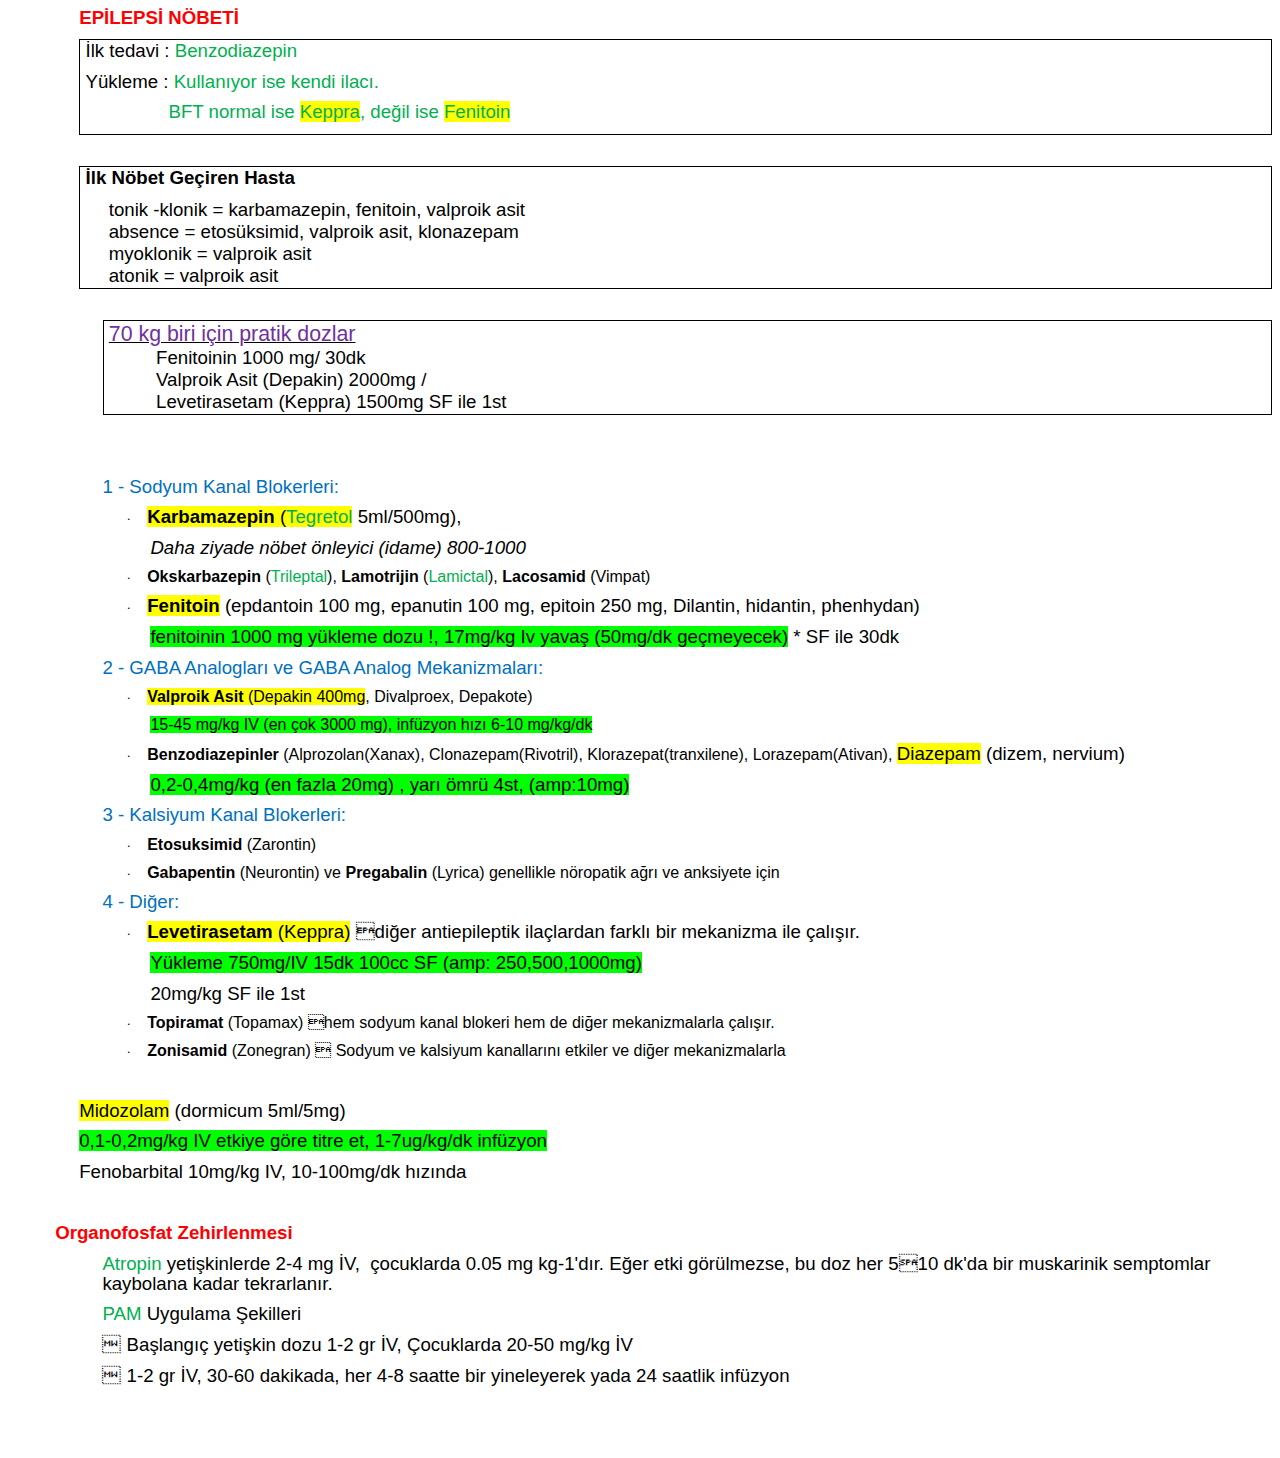
<file: algorithms/approach.htm>
<html>

<head>
<meta charset="utf-8">
<meta name=Generator content="Microsoft Word 15 (filtered)">
<style>
<!--
 /* Font Definitions */
 @font-face
	{font-family:Wingdings;
	panose-1:5 0 0 0 0 0 0 0 0 0;}
@font-face
	{font-family:"Cambria Math";
	panose-1:2 4 5 3 5 4 6 3 2 4;}
@font-face
	{font-family:Calibri;
	panose-1:2 15 5 2 2 2 4 3 2 4;}
 /* Style Definitions */
 p.MsoNormal, li.MsoNormal, div.MsoNormal
	{margin-top:0cm;
	margin-right:0cm;
	margin-bottom:8.0pt;
	margin-left:0cm;
	line-height:107%;
	font-size:11.0pt;
	font-family:"Calibri",sans-serif;}
.MsoChpDefault
	{font-family:"Calibri",sans-serif;}
.MsoPapDefault
	{margin-bottom:8.0pt;
	line-height:107%;}
@page WordSection1
	{size:595.3pt 841.9pt;
	margin:72.0pt 72.0pt 72.0pt 0cm;}
div.WordSection1
	{page:WordSection1;}
 /* List Definitions */
 ol
	{margin-bottom:0cm;}
ul
	{margin-bottom:0cm;}
-->
</style>

</head>

<body lang=TR style='word-wrap:break-word'>

<div class=WordSection1>

<p class=MsoNormal style='margin-left:53.4pt'><b><span style='font-size:14.0pt;
line-height:107%;font-family:"Arial",sans-serif;color:red'>EP&#304;LEPS&#304;
NÖBET&#304;</span></b></p>

<div style='border:solid windowtext 1.0pt;padding:1.0pt 4.0pt 1.0pt 4.0pt;
margin-left:53.4pt;margin-right:0cm'>

<p class=MsoNormal style='border:none;padding:0cm'><span style='font-size:14.0pt;
line-height:107%;font-family:"Arial",sans-serif'>&#304;lk tedavi : <span
style='color:#00B050'>Benzodiazepin</span></span></p>

<p class=MsoNormal style='border:none;padding:0cm'><span style='font-size:14.0pt;
line-height:107%;font-family:"Arial",sans-serif'>Yükleme :<span
style='color:#00B050'> Kullan&#305;yor ise kendi ilac&#305;.</span></span></p>

<p class=MsoNormal style='border:none;padding:0cm'><span style='font-size:14.0pt;
line-height:107%;font-family:"Arial",sans-serif'>                <span
style='color:#00B050'>BFT normal ise <span style='background:yellow'>Keppra</span>,
de&#287;il ise <span style='background:yellow'>Fenitoin</span></span></span></p>

</div>

<p class=MsoNormal><span style='font-size:14.0pt;line-height:107%;font-family:
"Arial",sans-serif'>&nbsp;</span></p>

<div style='border:solid windowtext 1.0pt;padding:1.0pt 4.0pt 1.0pt 4.0pt;
margin-left:53.4pt;margin-right:0cm'>

<p class=MsoNormal style='border:none;padding:0cm'><b><span style='font-size:
14.0pt;line-height:107%;font-family:"Arial",sans-serif'>&#304;lk Nöbet Geçiren
Hasta</span></b></p>

<p class=MsoNormal style='margin-bottom:0cm;text-indent:17.4pt;line-height:
normal;border:none;padding:0cm'><span style='font-size:14.0pt;font-family:"Arial",sans-serif'>tonik
-klonik = karbamazepin, fenitoin, valproik asit</span></p>

<p class=MsoNormal style='margin-bottom:0cm;text-indent:17.4pt;line-height:
normal;border:none;padding:0cm'><span style='font-size:14.0pt;font-family:"Arial",sans-serif'>absence
= etosüksimid, valproik asit, klonazepam</span></p>

<p class=MsoNormal style='margin-bottom:0cm;text-indent:17.4pt;line-height:
normal;border:none;padding:0cm'><span style='font-size:14.0pt;font-family:"Arial",sans-serif'>myoklonik
= valproik asit</span></p>

<p class=MsoNormal style='margin-bottom:0cm;text-indent:17.4pt;line-height:
normal;border:none;padding:0cm'><span style='font-size:14.0pt;font-family:"Arial",sans-serif'>atonik
= valproik asit</span></p>

</div>

<p class=MsoNormal style='margin-left:70.8pt'><span style='font-size:14.0pt;
line-height:107%;font-family:"Arial",sans-serif;color:#0070C0'>&nbsp;</span></p>

<div style='border:solid windowtext 1.0pt;padding:1.0pt 4.0pt 1.0pt 4.0pt;
margin-left:70.9pt;margin-right:0cm'>

<p class=MsoNormal style='margin-bottom:0cm;line-height:normal;border:none;
padding:0cm'><u><span style='font-size:16.0pt;font-family:"Arial",sans-serif;
color:#7030A0'>70 kg biri için pratik dozlar</span></u></p>

<p class=MsoNormal style='margin-bottom:0cm;text-indent:35.4pt;line-height:
normal;border:none;padding:0cm'><span style='font-size:14.0pt;font-family:"Arial",sans-serif'>Fenitoinin
1000 mg/ 30dk</span></p>

<p class=MsoNormal style='margin-bottom:0cm;text-indent:35.4pt;line-height:
normal;border:none;padding:0cm'><span style='font-size:14.0pt;font-family:"Arial",sans-serif'>Valproik
Asit (Depakin) 2000mg /</span></p>

<p class=MsoNormal style='margin-bottom:0cm;text-indent:35.4pt;line-height:
normal;border:none;padding:0cm'><span style='font-size:14.0pt;font-family:"Arial",sans-serif'>Levetirasetam
(Keppra) 1500mg SF ile 1st</span></p>

</div>

<p class=MsoNormal style='margin-left:70.8pt'><span style='font-size:14.0pt;
line-height:107%;font-family:"Arial",sans-serif'>&nbsp;</span></p>

<p class=MsoNormal style='margin-left:70.8pt'><span style='font-size:14.0pt;
line-height:107%;font-family:"Arial",sans-serif;color:#0070C0'>&nbsp;</span></p>

<p class=MsoNormal style='margin-left:70.8pt'><span style='font-size:14.0pt;
line-height:107%;font-family:"Arial",sans-serif;color:#0070C0'>1 - Sodyum Kanal
Blokerleri:</span></p>

<p class=MsoNormal style='margin-left:106.8pt;text-indent:-18.0pt'><span
style='font-size:10.0pt;line-height:107%;font-family:Symbol'>·<span
style='font:7.0pt "Times New Roman"'>&nbsp;&nbsp;&nbsp;&nbsp;&nbsp;&nbsp; </span></span><b><span
style='font-size:14.0pt;line-height:107%;font-family:"Arial",sans-serif;
background:yellow'>Karbamazepin</span></b><span style='font-size:14.0pt;
line-height:107%;font-family:"Arial",sans-serif;background:yellow'> (<span
style='color:#00B050'>Tegretol</span></span><span style='font-size:14.0pt;
line-height:107%;font-family:"Arial",sans-serif'> 5ml/500mg),</span></p>

<p class=MsoNormal style='margin-left:106.8pt'><i><span style='font-size:14.0pt;
line-height:107%;font-family:"Arial",sans-serif'>Daha ziyade nöbet önleyici
(idame) 800-1000</span></i></p>

<p class=MsoNormal style='margin-left:106.8pt;text-indent:-18.0pt'><span
style='font-size:10.0pt;line-height:107%;font-family:Symbol'>·<span
style='font:7.0pt "Times New Roman"'>&nbsp;&nbsp;&nbsp;&nbsp;&nbsp;&nbsp; </span></span><b><span
style='font-size:12.0pt;line-height:107%;font-family:"Arial",sans-serif'>Okskarbazepin</span></b><span
style='font-size:12.0pt;line-height:107%;font-family:"Arial",sans-serif'> (<span
style='color:#00B050'>Trileptal</span>), <b>Lamotrijin</b> (<span
style='color:#00B050'>Lamictal</span>), <b>Lacosamid</b> (Vimpat)</span></p>

<p class=MsoNormal style='margin-left:106.8pt;text-indent:-18.0pt'><span
style='font-size:10.0pt;line-height:107%;font-family:Symbol'>·<span
style='font:7.0pt "Times New Roman"'>&nbsp;&nbsp;&nbsp;&nbsp;&nbsp;&nbsp; </span></span><b><span
style='font-size:14.0pt;line-height:107%;font-family:"Arial",sans-serif;
background:yellow'>Fenitoin</span></b><span style='font-size:14.0pt;line-height:
107%;font-family:"Arial",sans-serif'> (epdantoin 100 mg, epanutin 100 mg,
epitoin 250 mg, Dilantin, hidantin, phenhydan)</span></p>

<p class=MsoNormal style='margin-left:106.8pt'><span style='font-size:14.0pt;
line-height:107%;font-family:"Arial",sans-serif;background:lime'>fenitoinin
1000 mg yükleme dozu !, 17mg/kg Iv yava&#351; (50mg/dk geçmeyecek)</span><span
style='font-size:14.0pt;line-height:107%;font-family:"Arial",sans-serif'> * SF
ile 30dk</span></p>

<p class=MsoNormal style='margin-left:70.8pt'><span style='font-size:14.0pt;
line-height:107%;font-family:"Arial",sans-serif;color:#0070C0'>2 - GABA
Analoglar&#305; ve GABA Analog Mekanizmalar&#305;:</span></p>

<p class=MsoNormal style='margin-left:106.8pt;text-indent:-18.0pt'><span
style='font-size:10.0pt;line-height:107%;font-family:Symbol'>·<span
style='font:7.0pt "Times New Roman"'>&nbsp;&nbsp;&nbsp;&nbsp;&nbsp;&nbsp; </span></span><b><span
style='font-size:12.0pt;line-height:107%;font-family:"Arial",sans-serif;
background:yellow'>Valproik Asit</span></b><span style='font-size:12.0pt;
line-height:107%;font-family:"Arial",sans-serif;background:yellow'> (Depakin
400mg</span><span style='font-size:12.0pt;line-height:107%;font-family:"Arial",sans-serif'>,
Divalproex, Depakote)</span></p>

<p class=MsoNormal style='margin-left:106.8pt'><span style='font-size:12.0pt;
line-height:107%;font-family:"Arial",sans-serif;background:lime'>15-45 mg/kg IV
(en çok 3000 mg), infüzyon h&#305;z&#305; 6-10 mg/kg/dk</span></p>

<p class=MsoNormal style='margin-left:106.8pt;text-indent:-18.0pt'><span
style='font-size:10.0pt;line-height:107%;font-family:Symbol'>·<span
style='font:7.0pt "Times New Roman"'>&nbsp;&nbsp;&nbsp;&nbsp;&nbsp;&nbsp; </span></span><b><span
style='font-size:12.0pt;line-height:107%;font-family:"Arial",sans-serif'>Benzodiazepinler</span></b><span
style='font-size:12.0pt;line-height:107%;font-family:"Arial",sans-serif'> (Alprozolan(Xanax),
Clonazepam(Rivotril), Klorazepat(tranxilene), Lorazepam(Ativan), </span><span
style='font-size:14.0pt;line-height:107%;font-family:"Arial",sans-serif;
background:yellow'>Diazepam</span><span style='font-size:14.0pt;line-height:
107%;font-family:"Arial",sans-serif'> (dizem, nervium) </span></p>

<p class=MsoNormal style='margin-left:106.8pt'><span style='font-size:14.0pt;
line-height:107%;font-family:"Arial",sans-serif;background:lime'>0,2-0,4mg/kg
(en fazla 20mg) , yar&#305; ömrü 4st, (amp:10mg)</span></p>

<p class=MsoNormal style='margin-left:70.8pt'><span style='font-size:14.0pt;
line-height:107%;font-family:"Arial",sans-serif;color:#0070C0'>3 - Kalsiyum
Kanal Blokerleri:</span></p>

<p class=MsoNormal style='margin-left:106.8pt;text-indent:-18.0pt'><span
style='font-size:10.0pt;line-height:107%;font-family:Symbol'>·<span
style='font:7.0pt "Times New Roman"'>&nbsp;&nbsp;&nbsp;&nbsp;&nbsp;&nbsp; </span></span><b><span
style='font-size:12.0pt;line-height:107%;font-family:"Arial",sans-serif'>Etosuksimid</span></b><span
style='font-size:12.0pt;line-height:107%;font-family:"Arial",sans-serif'>
(Zarontin)</span></p>

<p class=MsoNormal style='margin-left:106.8pt;text-indent:-18.0pt'><span
style='font-size:10.0pt;line-height:107%;font-family:Symbol'>·<span
style='font:7.0pt "Times New Roman"'>&nbsp;&nbsp;&nbsp;&nbsp;&nbsp;&nbsp; </span></span><b><span
style='font-size:12.0pt;line-height:107%;font-family:"Arial",sans-serif'>Gabapentin</span></b><span
style='font-size:12.0pt;line-height:107%;font-family:"Arial",sans-serif'>
(Neurontin) ve <b>Pregabalin</b> (Lyrica) genellikle nöropatik a&#287;r&#305;
ve anksiyete için</span></p>

<p class=MsoNormal style='margin-left:70.8pt'><span style='font-size:14.0pt;
line-height:107%;font-family:"Arial",sans-serif;color:#0070C0'>4 - Di&#287;er:</span></p>

<p class=MsoNormal style='margin-left:106.8pt;text-indent:-18.0pt'><span
style='font-size:10.0pt;line-height:107%;font-family:Symbol'>·<span
style='font:7.0pt "Times New Roman"'>&nbsp;&nbsp;&nbsp;&nbsp;&nbsp;&nbsp; </span></span><b><span
style='font-size:14.0pt;line-height:107%;font-family:"Arial",sans-serif;
background:yellow'>Levetirasetam</span></b><span style='font-size:14.0pt;
line-height:107%;font-family:"Arial",sans-serif;background:yellow'> (Keppra)</span><span
style='font-size:14.0pt;line-height:107%;font-family:"Arial",sans-serif'>
di&#287;er antiepileptik ilaçlardan farkl&#305; bir mekanizma ile
çal&#305;&#351;&#305;r.</span></p>

<p class=MsoNormal style='margin-left:106.8pt'><span style='font-size:14.0pt;
line-height:107%;font-family:"Arial",sans-serif;background:lime'>Yükleme 750mg/IV
15dk 100cc SF (amp: 250,500,1000mg)</span></p>

<p class=MsoNormal style='margin-left:106.8pt'><span style='font-size:14.0pt;
line-height:107%;font-family:"Arial",sans-serif'>20mg/kg SF ile 1st</span></p>

<p class=MsoNormal style='margin-left:106.8pt;text-indent:-18.0pt'><span
style='font-size:10.0pt;line-height:107%;font-family:Symbol'>·<span
style='font:7.0pt "Times New Roman"'>&nbsp;&nbsp;&nbsp;&nbsp;&nbsp;&nbsp; </span></span><b><span
style='font-size:12.0pt;line-height:107%;font-family:"Arial",sans-serif'>Topiramat</span></b><span
style='font-size:12.0pt;line-height:107%;font-family:"Arial",sans-serif'>
(Topamax) hem sodyum kanal blokeri hem de di&#287;er mekanizmalarla
çal&#305;&#351;&#305;r.</span></p>

<p class=MsoNormal style='margin-left:106.8pt;text-indent:-18.0pt'><span
style='font-size:10.0pt;line-height:107%;font-family:Symbol'>·<span
style='font:7.0pt "Times New Roman"'>&nbsp;&nbsp;&nbsp;&nbsp;&nbsp;&nbsp; </span></span><b><span
style='font-size:12.0pt;line-height:107%;font-family:"Arial",sans-serif'>Zonisamid</span></b><span
style='font-size:12.0pt;line-height:107%;font-family:"Arial",sans-serif'>
(Zonegran)  Sodyum ve kalsiyum kanallar&#305;n&#305; etkiler ve di&#287;er
mekanizmalarla</span></p>

<p class=MsoNormal><span style='font-size:14.0pt;line-height:107%;font-family:
"Arial",sans-serif'>&nbsp;</span></p>

<p class=MsoNormal style='margin-left:53.4pt'><span style='font-size:14.0pt;
line-height:107%;font-family:"Arial",sans-serif;background:yellow'>Midozolam</span><span
style='font-size:14.0pt;line-height:107%;font-family:"Arial",sans-serif'>
(dormicum 5ml/5mg) </span></p>

<p class=MsoNormal style='margin-left:53.4pt'><span style='font-size:14.0pt;
line-height:107%;font-family:"Arial",sans-serif;background:lime'>0,1-0,2mg/kg
IV etkiye göre titre et, 1-7ug/kg/dk infüzyon</span></p>

<p class=MsoNormal style='margin-left:53.4pt'><span style='font-size:14.0pt;
line-height:107%;font-family:"Arial",sans-serif'>Fenobarbital 10mg/kg IV,
10-100mg/dk h&#305;z&#305;nda</span></p>

<p class=MsoNormal><span style='font-size:14.0pt;line-height:107%;font-family:
"Arial",sans-serif'>&nbsp;</span></p>

<p class=MsoNormal style='margin-left:35.4pt'><b><span style='font-size:14.0pt;
line-height:107%;font-family:"Arial",sans-serif;color:red'>Organofosfat
Zehirlenmesi </span></b></p>

<p class=MsoNormal style='margin-left:70.8pt'><span style='font-size:14.0pt;
line-height:107%;font-family:"Arial",sans-serif;color:#00B050'>Atropin </span><span
style='font-size:14.0pt;line-height:107%;font-family:"Arial",sans-serif'>yeti&#351;kinlerde
2-4 mg &#304;V,  çocuklarda 0.05 mg kg-1'd&#305;r. E&#287;er etki görülmezse,
bu doz her 510 dk'da bir muskarinik semptomlar kaybolana kadar
tekrarlan&#305;r.</span></p>

<p class=MsoNormal style='margin-left:70.8pt'><span style='font-size:14.0pt;
line-height:107%;font-family:"Arial",sans-serif;color:#00B050'>PAM </span><span
style='font-size:14.0pt;line-height:107%;font-family:"Arial",sans-serif'>Uygulama
&#350;ekilleri </span></p>

<p class=MsoNormal style='margin-left:70.8pt'><span style='font-size:14.0pt;
line-height:107%;font-family:"Arial",sans-serif'> Ba&#351;lang&#305;ç
yeti&#351;kin dozu 1-2 gr &#304;V, Çocuklarda 20-50 mg/kg &#304;V </span></p>

<p class=MsoNormal style='margin-left:70.8pt'><span style='font-size:14.0pt;
line-height:107%;font-family:"Arial",sans-serif'> 1-2 gr &#304;V, 30-60
dakikada, her 4-8 saatte bir yineleyerek yada 24 saatlik infüzyon</span></p>

<p class=MsoNormal style='margin-left:53.4pt'><span style='font-size:14.0pt;
line-height:107%;font-family:"Arial",sans-serif'>&nbsp;</span></p>

<p class=MsoNormal><span style='font-size:14.0pt;line-height:107%;font-family:
"Arial",sans-serif'>&nbsp;</span></p>

</div>

</body>

</html>
</file>
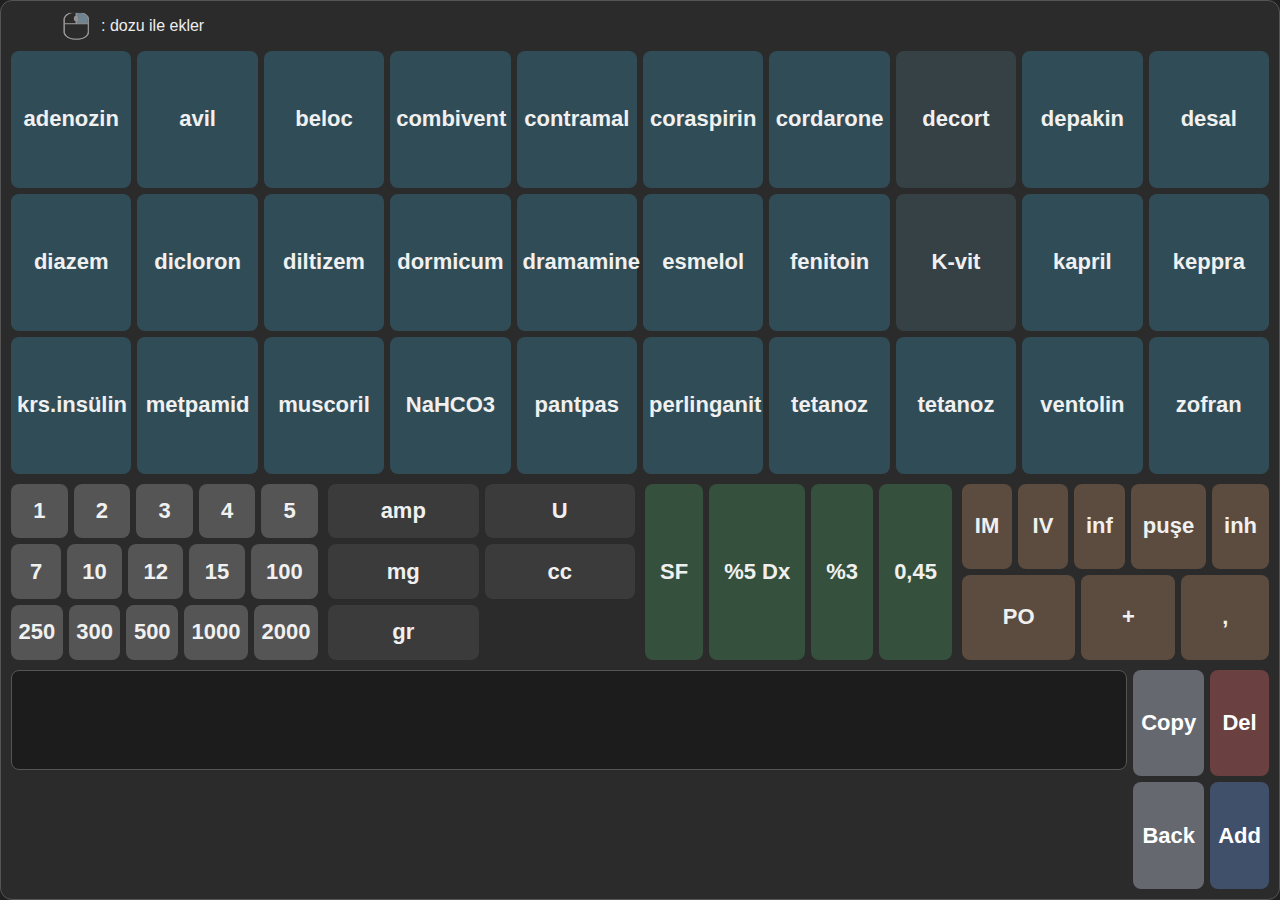
<file: exam_frames/medical.html>
<!DOCTYPE html>
<html lang="tr">
<head>
<meta charset="UTF-8">
<title>Buton Paneli</title>
<style>
  html, body {
    width: 100%;
    height: 100%;
    margin: 0;
  }

  body {
    background-color: #202020;
    font-family: Arial, sans-serif;
    color: #eee;
    display: flex;
    align-items: center;
    justify-content: center;
  }

  #panel {
    width: 100%;
    height: 100%;
    background-color: #2b2b2b;
    border: 1px solid #555;
    border-radius: 12px;
    padding: 10px;
    display: flex;
    flex-direction: column;
    box-sizing: border-box;
  }

  .group {
    flex: 1;
    display: flex;
    flex-wrap: wrap;
    gap: 6px;
    justify-content: center;
    align-content: stretch;
  }

  #birimGroup {
    display: grid;
    grid-template-columns: repeat(2, 1fr);
    gap: 6px;
  }

  #birimGroup button {
    width: 100%; 
    height: 100%; 
    flex: none;
  }

  #orangeGroup {
    margin-top: 10px;
    gap: 6px;
    display: grid;
    grid-template-columns: repeat(10, 1fr);
    grid-auto-rows: 1fr;
    height: 100%;
    width: 100%;  
  }

  #bottomGroups {
    display: flex;
    gap: 10px;
    flex: 0 0 20%;
    align-items: stretch;
    margin-top: 10px;
  }

  button {
    flex: 1 1 auto;
    min-width: 50px;
    padding: 6px;
    border: none;
    border-radius: 8px;
    color: #f0f0f0;
    cursor: pointer;
    font-weight: bold;
    background-color: #3b3b3b;
    transition: background-color 0.15s, transform 0.1s;
    font-size: 22px;
  }

  button:hover {
    transform: scale(1.05);
  }

.gray  { background-color: #555555; }      /* daha mat gri */
.gray:hover  { background-color: #707070; }

.green { background-color: #35513d; }     /* mat yeşil */
.green:hover { background-color: #425547; }

.brown { background-color: #5c4c3f; }     /* mat kahverengi */
.brown:hover { background-color: #6d5c4f; }

.grayBt { background-color: #364146; }     /* mat gri buton */
.grayBt:hover { background-color: #4a555b; }

.hazirDoz { background-color: #304d57; }   /* mat mavi-yeşil */
.hazirDoz:hover { background-color: #3b5a63; }


  #bottom {
    display: flex;
    margin-top: 10px;
    gap: 6px;
    flex: 0 0 25%;
  }

  #ta_medi {
    height: 100px; 
    width: 100%;
    background-color: #1c1c1c;
    color: #fff;
    border: 1px solid #555;
    border-radius: 8px;
    padding: 6px;
    font-size: 20px;
    box-sizing: border-box;
    overflow-y: auto;
    white-space: pre-wrap;
  }

  #ta_medi:focus {
    outline: 2px solid #666;
  }

  .highlight {
    background-color: yellow;
    color: black;
    font-weight: bold;
    padding: 0 2px;
    border-radius: 3px;
  }

  #sideButtons {
    display: flex;
    flex-direction: column;
    gap: 6px;
  }

  #sideButtons button {
    padding: 8px;
    border-radius: 8px;
    border: none;
    cursor: pointer;
    color: white;
    font-weight: bold;
    flex: 1 1 auto;
  }

  #copy { background-color: #65686e; }
  #back { background-color: #65686e; }
  #del  { background-color: #6a4040; }
  #sent { background-color: #40506a; }

  #sideButtons button:hover {
    opacity: 0.85;
  }

  #div_tit {
    margin-left: 50px;
    display: flex;
    align-items: center;
    gap: 10px;
  }

  #im_tik {
    width: 30px;
    height: 30px;
  }
</style>
</head>
<body>

<div id="panel">
  <div id="div_tit">
    <img id="im_tik" src="../iko/r_click.png">
    <label id="lb_inf2"> : dozu ile ekler</label>
  </div>

  <div id="orangeGroup"></div>
  <div id="bottomGroups">
    <div class="group" id="grayGroup"></div>
    <div class="group" id="birimGroup"></div>
    <div class="group" id="greenGroup"></div>
    <div class="group" id="brownGroup"></div>
  </div>

  <div id="bottom">
    <div id="ta_medi" contenteditable="true"></div>
    <div id="sideButtons">
      <button id="copy">Copy</button>
      <button id="back">Back</button>
    </div>
    <div id="sideButtons">
      <button id="del">Del</button>
      <button id="sent">Add</button>
    </div>
  </div>
</div>

<script>
const ta = document.getElementById("ta_medi");

const hazirDoz = [
  "avil","adenozin", "beloc", "combivent", "contramal", "cordarone", "desal","dicloron",
  "diazem","diltizem","esmelol","kapril", "keppra","depakin","fenitoin","krs.insülin",
  "metpamid", "muscoril", "pantpas","perlinganit", "ventolin","zofran","NaHCO3",
  "dormicum","tetanoz","dramamine", "coraspirin", "tetanoz"
];

const buttons = {
  gray:  ["1","2","3","4","5","7","10","12","15","100","250","300","500","1000","2000"],
  birim: ["amp","U","mg","cc","gr"],
  green: ["SF","%5 Dx","%3","0,45"],
  brown: ["IM","IV","inf","puşe", "inh","PO","+",","],
  orange: ["decort", "K-vit", ...hazirDoz].sort((a,b)=>a.localeCompare(b,'tr'))
};

const full_order = [
"1amp metpamid 100cc SF IV inf", "1amp dramamine 100cc SF IV inf", "6mg adenozin IV puşe",
"1amp diltizem 100cc SF IV 5dk inf", "1amp beloc 100cc SF IV 15dk inf",
"1mp perlinganit 100cc SF (4cc puşe, 5cc/st IV inf)", "1amp pantpas IV puşe",
"10U krs.insülin IV puşe", "1amp ventolin inh", "1amp combivent inh",
"1amp zofran IV puşe", "1amp avil 100cc SF IV inf", "keppra 1500mg 250cc SF/1st",
"depakin 2000mg 250cc SF/30dk", "fenitoin 1000mg 250cc SF/30dk", "1amp contramal 100cc SF IV inf",
"1amp desal IV puşe", "1amp/10mg diazem 100cc SF IV inf", "1amp/25mg diltizem 100cc SF IV 10dk inf",
"25mg kapril dil altı", "1amp dicloron IM", "1amp muscoril IM",
"300mg cordarone IV puşe", "esmelol 4cc puşe, 8cc/st IV inf", "tetanoz 0,5cc IM",
"10amp NaHCO3 IV puşe", "3mg dormicum IV puşe", "1 doz tetanoz aşısı IM", "coraspirin 300mg PO"
];

// --- Butonlar oluşturuluyor
Object.entries(buttons).forEach(([color, items]) => {
  const group = document.getElementById(color + "Group") || document.getElementById("orangeGroup");
  items.forEach(label => {
    const b = document.createElement("button");
    b.textContent = label;
    b.classList.add(color === "orange" ? "grayBt" : color);
    if (hazirDoz.includes(label)) b.classList.add("hazirDoz");

    b.addEventListener("click", (e) => {
      const sel = window.getSelection();
      const range = sel.rangeCount ? sel.getRangeAt(0) : null;
      const node = document.createTextNode((ta.innerText ? " " : "") + label);
      if (range) {
        range.deleteContents();
        range.insertNode(node);
        range.setStartAfter(node);
        range.setEndAfter(node);
        sel.removeAllRanges();
        sel.addRange(range);
      } else {
        ta.appendChild(node);
      }
      ta.focus();
      highlightNumbers();
    });

    b.addEventListener("contextmenu", (e) => {
      e.preventDefault();
      if (color === "orange") {
        const match = full_order.find(f => f.toLowerCase().includes(label.toLowerCase()));
        if (match) ta.innerHTML += (ta.innerHTML ? ", " : "") + match + ", ";
        highlightNumbers();
      }
    });

    group.appendChild(b);
  });
});

// --- Ana fonksiyon: birleşik rakamları vurgula
function highlightNumbers() {
  const sel = window.getSelection();
  const cursorRange = sel.rangeCount ? sel.getRangeAt(0) : null;

  let html = ta.innerText;
  html = html.replace(/(\d+(?=\s*[a-zA-Z%]))/g, '<span class="highlight">$1</span>');
  ta.innerHTML = html;

  if (cursorRange) sel.removeAllRanges();
}

// --- tıklama ile seçimi aktive et
ta.addEventListener("click", e => {
  if (e.target.classList.contains("highlight")) {
    const range = document.createRange();
    range.selectNodeContents(e.target);
    const sel = window.getSelection();
    sel.removeAllRanges();
    sel.addRange(range);
  }
});

ta.addEventListener("input", highlightNumbers);

// --- Diğer butonlar
document.getElementById("copy").addEventListener("click", () => {
  navigator.clipboard.writeText(ta.innerText);
});

document.getElementById("del").addEventListener("click", () => ta.innerHTML = "");

document.getElementById("back").addEventListener("click", () => {
  let text = ta.innerText.trim();
  if (!text) return;
  const lastComma = text.lastIndexOf(",");
  ta.innerText = lastComma === -1 ? "" : text.substring(0, lastComma).trim();
  highlightNumbers();
});

document.getElementById("sent").addEventListener("click", () => {
  localStorage.setItem('med_tedavi', ta.innerText); // main.js ye aktarmak için orada da dinleyici olacak
  localStorage.setItem('hideMedDiv', 'true'); 
  console.log("sent med.tedavi");
});
</script>

</body>
</html>
</file>
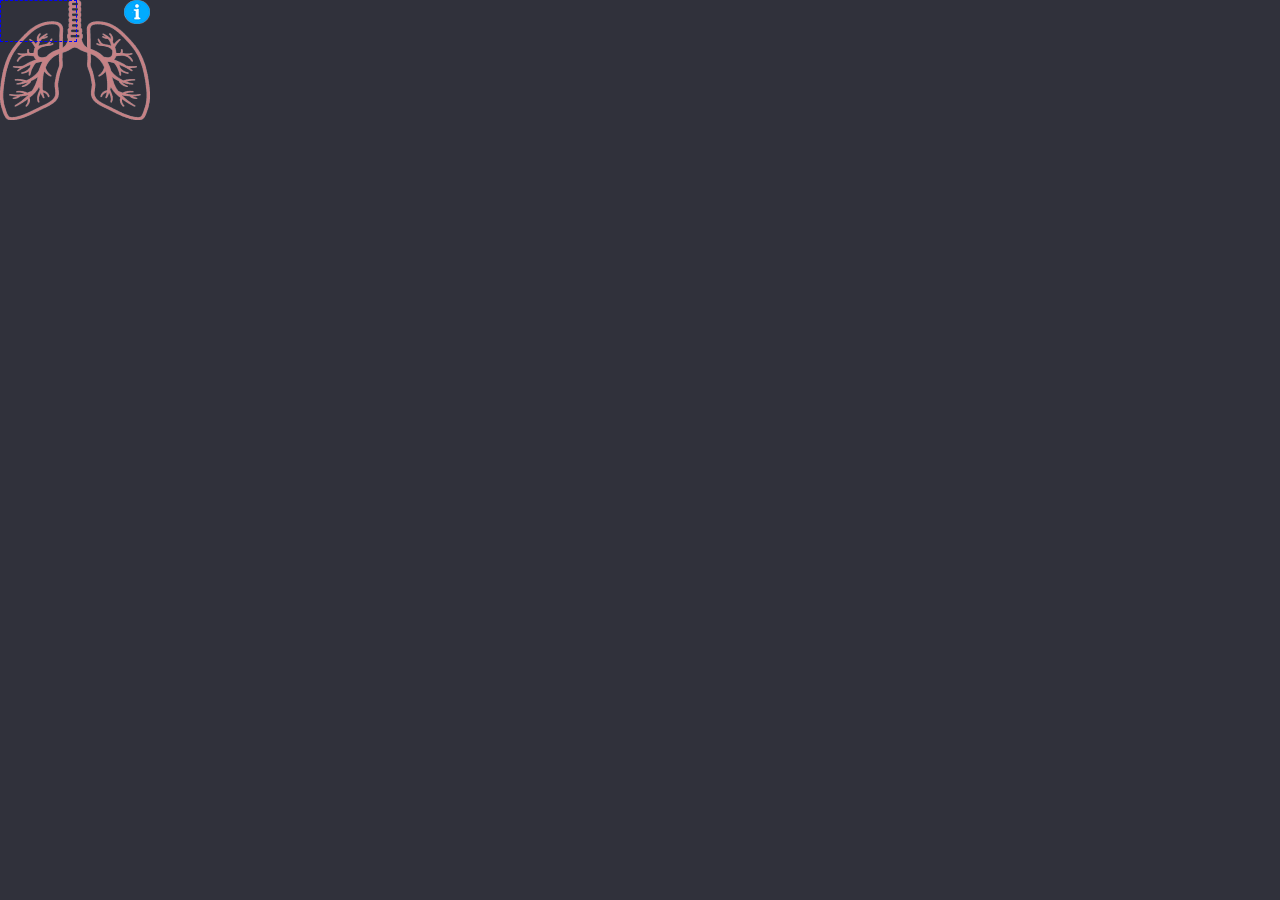
<file: exam_frames/pulmoner_exm.html>
<!DOCTYPE html>
<html lang="en">
<head>
    <meta charset="UTF-8">
    <meta name="viewport" content="width=device-width, initial-scale=1.0">
    <title>Pulmoner Exam</title>
    <style>
        body {
            background-color: #30313b;
            color: #cccccc;
            margin: 0;
            padding: 0;
            width: auto;
            height: auto;
        }
        #akciger_container {
            position: relative;
            width: auto;
            height: auto;
        }

        #akciger_exm {
            position: absolute;
            width: auto;
            height: auto;
        }

        .zone_akc {
            position: absolute;   
            border: 1px solid transparent;
            cursor: pointer;
        }

        .zone_akc:hover {
            border: 1px dashed blue;
        }

        .zon_selected {
            background-color: rgba(0, 0, 255, 0.5);
        }

        #zon_info {
            margin-top: 10px;
        }
		#selected_zone {
		    color: #ffadfb;
			margin-left: 4px;
            width: 160px;
		}
    </style>
</head>
<body>
    <div id="div_pulm_exam">
        <div id="akciger_container">
            <img id="akciger_exm" src="../iko/akciger.png" alt="Akciğer">
            <div id="1r" class="zone_akc"></div>
            <div id="1l" class="zone_akc"></div>
            <div id="2r" class="zone_akc"></div>
            <div id="2l" class="zone_akc"></div>
            <div id="3r" class="zone_akc"></div>
            <div id="3l" class="zone_akc"></div>
        </div>

        <div id="zon_info">
			<label id="selected_zone"></label>
        </div>
    </div>

    <script>
        // Akciğer muayene alanı zonlar tanımlaması
        const image = document.getElementById("akciger_exm");
        image.onload = function() {
            const imgWidth = image.naturalWidth;
            const imgHeight = image.naturalHeight;

            const container = document.getElementById("akciger_container");
            container.style.width = imgWidth + "px";
            container.style.height = imgHeight + "px";

            const zones = document.querySelectorAll('.zone_akc');
            const orta = Math.round(imgWidth / 2);
            const alt_ucte_bir = Math.round(imgHeight / 3);
            const alt_ucte_iki = Math.round((imgHeight / 3) * 2);

            const zoneStyles = [
                { id: "1r", top: alt_ucte_iki, left: 0, width: orta, height: alt_ucte_bir },
                { id: "1l", top: alt_ucte_iki, left: orta, width: orta, height: alt_ucte_bir },
                { id: "2r", top: alt_ucte_bir, left: 0, width: orta, height: alt_ucte_bir },
                { id: "2l", top: alt_ucte_bir, left: orta, width: orta, height: alt_ucte_bir },
                { id: "3r", top: 0, left: 0, width: orta, height: alt_ucte_bir },
                { id: "3l", top: 0, left: orta, width: orta, height: alt_ucte_bir }
            ];

            zoneStyles.forEach(style => {
                const zone = document.getElementById(style.id);
                zone.style.top = style.top + "px";
                zone.style.left = style.left + "px";
                zone.style.width = style.width + "px";
                zone.style.height = style.height + "px";
            });
        };

        const selectedzone_akcs = new Set();

        const zone_akcDescriptions = {
            "1r": "sağ bazalde",
            "1l": "sol bazalde",
            "2r": "sağ orta zonda",
            "2l": "sol orta zonda",
            "3r": "sağ üst zonda",
            "3l": "sol üst zonda",
            "1r+2r": "sağ orta zonlara kadar",
            "1l+2l": "sol orta zonlara kadar",
            "1r+2r+3r": "sağ üst zonlara kadar",
            "1l+2l+3l": "sol üst zonlara kadar",
            "1r+2r+1l": "sağda orta zonlara kadar ve sol bazalde",
            "1l+2l+1r": "solda orta zonlara kadar ve sağ bazalde",
            "1r+2r+3r+1l": "sağda üst zonlara kadar ve sol bazalde",
            "1l+2l+3l+1r": "solda üst zonlara kadar ve sağ bazalde",
            "1r+2r+3r+1l+2l": "sağda üst zonlara kadar ve sol orta zonlara kadar",
            "1l+2l+3l+1r+2r": "solda üst zonlara kadar ve sağ orta zonlara kadar",
            "1l+2l+3l+1r+2r+3r": "tüm akciğerde",
            "1r+1l": "bilatereral bazallerde",
            "2r+2l": "bilatereral orta zonlarda",
            "3r+3l": "bilatereral üst zonlarda",
            "1r+1l+2r+2l": "bilatereral orta zonlara kadar",
            "1r+1l+2r+2l+3r+3l": "bilatereral üst zonlara kadar"
        };


        function findMatchingDescription(selectedKeys) {
            const selectedString = selectedKeys.sort().join("+");
			
			if (!selectedString) {
				localStorage.removeItem("zone_data"); // seçim boş ise localStorage'da kayıtlı veriyi temizle
			}
			
            for (const key in zone_akcDescriptions) {
                const keyParts = key.split("+").sort().join("+");
                if (selectedString === keyParts) {
                    return zone_akcDescriptions[key];
                }
            }
            return "";
        }
		

        document.querySelectorAll('.zone_akc').forEach(zone_akc => {
            zone_akc.addEventListener('click', function () {
                if (selectedzone_akcs.has(this.id)) {
                    selectedzone_akcs.delete(this.id);
                    this.classList.remove('zon_selected');
                } else {
                    selectedzone_akcs.add(this.id);
                    this.classList.add('zon_selected');
                }

                // Seçim yapıldıkça açıklamayı güncelle
                const zone_akcs = Array.from(selectedzone_akcs);
                const description = findMatchingDescription(zone_akcs);
                document.getElementById("selected_zone").textContent = description;
				// iframe içeriğinde veriyi localStorage'a kaydet

				localStorage.setItem("zone_data", description); // iframe den veri aktarmanın en kolay yolu. ama kayıtta kalıyor !!

            });
        });
		
		document.body.title = "'/\exam_frames/\pulmoner_exm.html'\n- Önce zone seçimi yap.";

    // Her 1 sn'de bir zone_data kontrolü
    setInterval(function () {
        const zoneData = localStorage.getItem("zone_data");

        if (!zoneData) { // null veya "" ise
            // Seçili zonların hepsini temizle
            selectedzone_akcs.clear();
            document.querySelectorAll('.zone_akc').forEach(z => z.classList.remove('zon_selected'));
            document.getElementById("selected_zone").textContent = ""; // label da temizlensin
        }
    }, 1000);
	
    </script>
</body>
</html>
</file>
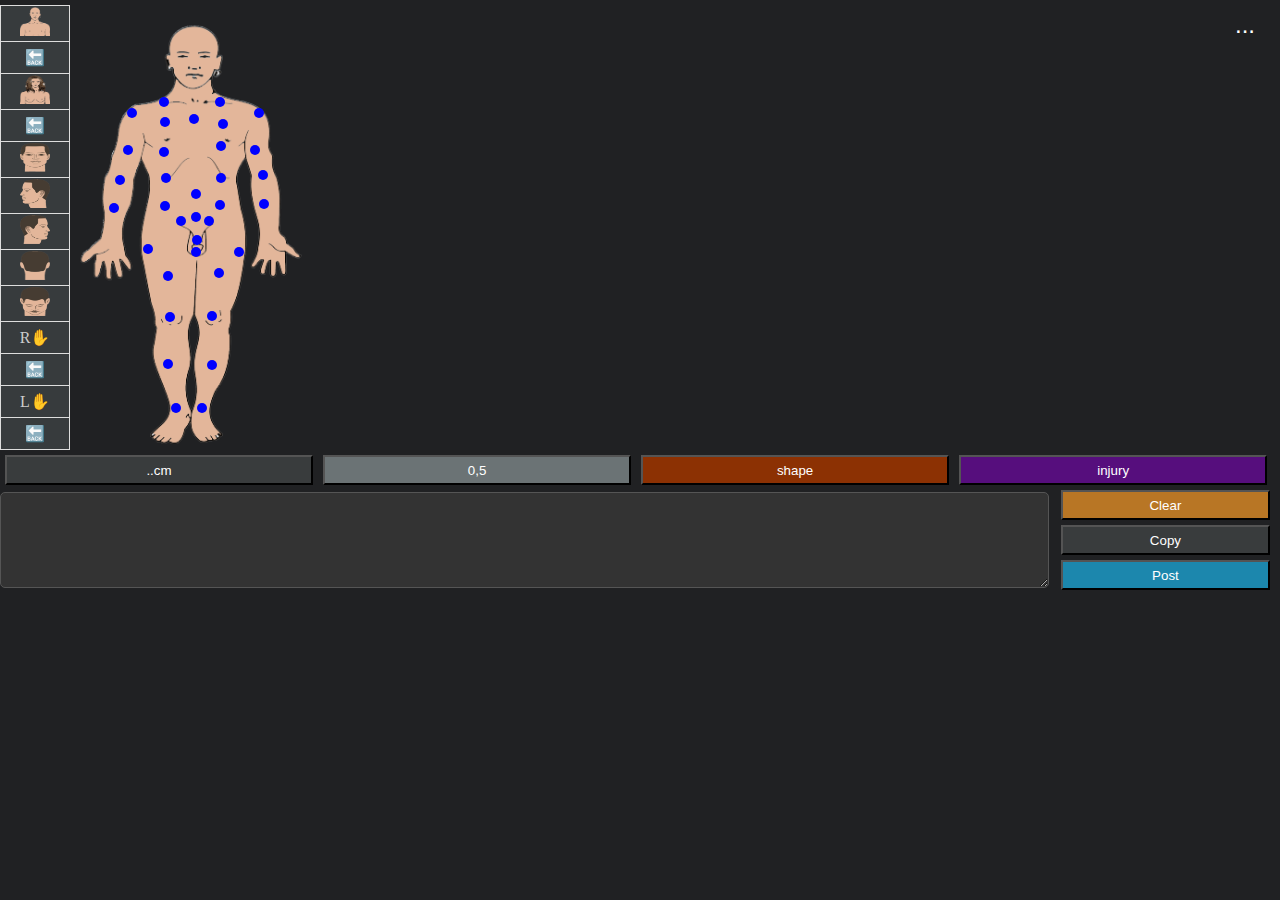
<file: exam_frames/trauma_exm.html>
<!DOCTYPE html>
<html lang="tr">
<head>
  <meta charset="UTF-8">
  <meta name="viewport" content="width=device-width, initial-scale=1.0">
  <title>Veri Toplama Sayfası</title>
  <style>
body {
  background-color: #202123;
  color: #cccccc;

  transform-origin: top left;  /* Sol üst köşeden küçültme */
  margin: 0;  /* Sayfa kenar boşluklarını kaldırır */
  padding: 0;  /* Sayfa içi boşlukları kaldırır */
  width: 100%;
  height: 100%;
}

#img_container {
  position: relative;
  display: inline-block;
}

#img_container img {
  max-width: 290px;
  max-height: 445px;
  object-fit: contain;
  display: block;
  margin: 0 auto;
}

    .clickable-area {
      position: absolute;
      width: 10px;
      height: 10px;
      background-color: blue;
      border-radius: 50%;
      cursor: pointer;
      transition: transform 0.2s ease;
    }
    .clickable-area:hover {
      transform: scale(1.4);
	  background-color: red;
    }

    /* Tablonun stilini belirle */
    #tb_titles {
      position: relative;
      left: 0;
      width: 70px;
	  height: 445px;
    }

    table {
      width: 100%;
      border-collapse: collapse;
    }

    td {
		background-color: #373b3d;
      text-align: center;
      border: 1px solid #ddd;
      cursor: pointer;
    }

    td:hover {
      background-color: #47555c;
    }
.yatay {
    display: flex;
    flex-direction: row;
	align-items: center;
	width: 99%;
	margin-top: 5px;
	 gap:5px;
}
.dikey {
    display: flex;
    flex-direction: column;
    align-items: center; 
    width: 99%; 
    gap: 5px;
}

#bt_jsondown {
	margin-left: 5px;
}
#bt_jsdown {
	margin-left: 5px;
	margin-right: 5px;
}
    /* Settings panel style */
    #settings {
      display: none; /* Initially hidden */
      position: fixed;
      right: 0;
      top: 25%;
      transform: translateY(-50%);
      background-color: #333;
      padding: 20px;
      border-radius: 8px;
      box-shadow: 0px 4px 6px rgba(0, 0, 0, 0.2);
      z-index: 100;
	  width: 50%;
    }

    #settings label {
      display: block;
      margin-bottom: 10px;
    }

    #settings button {
      margin-top: 10px;
      display: block;
    }

    /* 3 dots button */
    #tog_settings {
      position: absolute;
      top: 10px;
      right: 10px;
      cursor: pointer;
      font-size: 24px;
      color: #ffffff;
      background-color: transparent;
      border: none;
	  width: 50px;
	   z-index: 101;
    }
label {
  font-size: 1.2em; /* Yazı boyutunu artır */
  color: white; /* Yazı rengini beyaz yap */
  margin-right: 5px; /* Label ile sonraki eleman arasına boşluk bırak */
}

#tx_bolge {
  color: white;
  font-size: 1.1em;
  padding: 2px;
  border: 1px solid #555;
  border-radius: 5px;

  background-color: #333;
	  width: 100%;
      height: 90px;
    }

#numberTableContainer {
  position: absolute;
  top: 40%;
  left: 50%;
  transform: translate(-50%, -50%);
  width: 80%; /* Boyut %50 */
  height: 40%;
}
#numberTable {
  display: grid;
  grid-template-columns: repeat(3, 1fr); /* 3 sütun */
  gap: 0px;
  width: 100%;
  height: 100%;
}
#numberTable div { /* düğmeler*/
  display: flex;
  justify-content: center;
  align-items: center;
  border: 1px solid #000;
  font-size: 2.5rem;
  cursor: pointer;
  background-color: #49616b;
  user-select: none;
}
#numberTable div:hover {
  background-color: #d0d0d0;
}

#tbl_sekil, #tbl_yara {
  position: absolute;
  top: 30%;
  left: 50%;
  transform: translate(-50%, -50%);
  width: 80%;
  height: 40%;
}

  #tbl_sekil td, #tbl_sekil th {
    background-color: #8c3103;
    color: white;
    padding: 20px;
    border: 1px solid #000;
	font-size: 1.2rem;
  }

  #tbl_yara td, #tbl_yara th {
    background-color: #560e7d;
    color: white;
    padding: 15px;
    border: 1px solid #000;
	font-size: 1.2rem;
  }
#bt_half, #bt_num, #bt_sekil, #bt_yara, #bt_clear, #bt_posta, #bt_copy {
	margin-left: 5px;
	width: 100%;
    height: 30px;
	color: white;
}
.dikey {
	width: 20%;
}
#bt_half {
  background-color: #6b7375;
}
#bt_num, #bt_copy {
  background-color: #393c3d;
}
#bt_sekil {
  background-color: #8c3103;
}
#bt_yara {
  background-color: #560e7d;
}
#bt_clear {
  background-color: #b87625;
}
#bt_posta {
  background-color: #1c87ad;
}
/* Küçülüp büyüme kopyalandı efekt animasyonu */
.shrink_grow {
    animation: grow_shrink 0.4s ease-in-out;
}

@keyframes grow_shrink {
    0%, 100% { 
        transform: scale(1);
        opacity: 1; /* Başlangıç ve bitişte tam opasite */
    }
    50% { 
        transform: scale(0.9); /* Küçülme */
        opacity: 0.3; /* %70 opasite azalması */
    }
}

  </style>
</head>
<body>

  <div id="settings" class="yatay">
		<label><input type="checkbox" id="record_mode" onclick="toggleSave()">New Point</label>
		<label><input type="checkbox" id="edit_mode" onclick="toggleEdit()">Edit Coordinate</label>
<label><input type="checkbox" id="edit_txmode" onclick="toggleTxEdit()">Edit Text</label>		
		<button id="bt_jsdown">Down JS </button>
		<input type="file" id="file-input" accept=".js" style="display:none" />		
		<button id="bt_jsondown">Down JSON</button>
		<input type="file" id="file-input" accept=".json" style="display:none" />
		<button id="load-btn">Load JSON</button> <!-- Yükle butonu ekleniyor -->
  </div>
  
<button id="tog_settings">...</button>

  <div class="yatay">
    <div id="tb_titles">
    <table id="img_selectTb">
    <tr>
	    <td data-image="im_region\man_f.png">
		<img src="im_region/man_f2.png" alt="Face" width="30" height="29">
    </tr>
      <tr>
        <td data-image="im_region\man_b.png" height="29">🔙</td>
      </tr>
    <tr>
	    <td data-image="im_region\woman_f.png">
		<img src="im_region/woman_f2.png" alt="Face" width="30" height="29">
    </tr>
      <tr>
        <td data-image="im_region\woman_b.png" height="29">🔙</td>
      </tr>
    <tr>
	    <td data-image="im_region\01_head_fr.png">
		<img src="im_region/01_head_fr.png" alt="Face" width="30" height="29">
    </tr>
    <tr>
	    <td data-image="im_region\02_head_left.png">
		<img src="im_region/02_head_left.png" alt="Face" width="30" height="29">
    </tr>
    <tr>
	    <td data-image="im_region\03_head_right.png">
		<img src="im_region/03_head_right.png" alt="Face" width="30" height="29">
    </tr>
    <tr>
	    <td data-image="im_region\04_head_back.png">
		<img src="im_region/04_head_back.png" alt="Face" width="30" height="29">
    </tr>
    <tr>
	    <td data-image="im_region\05_head_top.png">
		<img src="im_region/05_head_top.png" alt="Face" width="30" height="29">
    </tr>
      <tr>
        <td data-image="im_region\right_hand_p.png" height="29">R✋</td>
      </tr>
      <tr>
        <td data-image="im_region\right_hand_d.png" height="29">🔙</td>
      </tr>
      <tr>
        <td data-image="im_region\left_hand_p.png" height="29">L✋</td>
      </tr>
      <tr>
        <td data-image="im_region\left_hand_d.png" height="29">🔙</td>
      </tr>
    </table>
  </div>
  <div id="img_container">
    <img id="anatomy-image" src="im_region\man_f.png" alt="Anatomik Resim" />
  </div>
  </div>
  
    <div class="yatay">
		<button id="bt_num" onclick="size_num()">..cm</button>
		<div id="numberTableContainer" style="display: none;"></div>
    	<button id="bt_half" onclick="addHalf()">0,5</button>
  <button id="bt_sekil" onclick="toggleTable('tbl_sekil', 'tbl_yara')">shape</button>
    <button id="bt_yara" onclick="toggleTable('tbl_yara', 'tbl_sekil')">injury</button>
  </div>  
  <table id="tbl_sekil" style="display: none;">
    <tr>
      <td>noktasal</td>
      <td>milimetrik</td>
    </tr>
    <tr>
      <td>çizgisel</td>
      <td>V şeklinde</td>
    </tr>
    <tr>
      <td>düzgün sınırlı</td>
      <td>kötü sınırlı</td>
    </tr>
  </table>


  <table id="tbl_yara" style="display: none;">
     <tr>
      <td>birkaç tane</td>
      <td>çok sayıda</td>
    </tr>
    <tr>
      <td>abrazyon</td>
      <td>yüzeyel çizik</td>
    </tr>
    <tr>
      <td>cilt kesisi</td>
      <td>cilt ve cilt altı kesisi</td>
    </tr>
    <tr>
      <td>ekimoz</td>
      <td>siyanoz</td>
    </tr>
    <tr>
      <td>şişlik</td>
      <td>yanık</td>
    </tr>
    <tr>
      <td>deformasyon</td>
      <td></td>
    </tr>
  </table>

<div class="yatay">
<textarea id="tx_bolge" spellcheck="false" /></textarea><br>

    <div class="dikey">
		<button id="bt_clear" onclick="clearBolge()">Clear</button>
		<button id="bt_copy" onclick="copyBolge()">Copy</button>
    	<button id="bt_posta" onclick="postaBolge()">Post</button>
  </div>
  </div>
  <script src="body_points.js"></script>

<script>
  let textAreas = textAreas2; // Her resim için ayrı dizi
  const imgContainer = document.getElementById('img_container');
  const image = document.getElementById('anatomy-image');
  const fileInput = document.getElementById('file-input');
  const recordModeCheckbox = document.getElementById('record_mode');

  // Tablodaki hücreye tıklanarak resim değiştirme
  document.querySelectorAll('#img_selectTb td').forEach(cell => {
    cell.addEventListener('click', function () {
      const newImageSrc = this.getAttribute('data-image');
      image.src = newImageSrc;

      // Resim yüklendikten sonra boyutlarını dinamik olarak güncelle
      image.onload = () => loadTextAreas();
    });
  });

  // Yükleme butonuna tıklandığında dosya seçme alanını aç
  document.getElementById('load-btn').addEventListener('click', function () {
    fileInput.click();
  });

  // Dosya yükleme işlemi
  fileInput.addEventListener('change', function (event) {
    const file = event.target.files[0];
    if (file && file.name.endsWith('.json')) {
      const reader = new FileReader();
      reader.onload = function (e) {
        try {
          const data = JSON.parse(e.target.result);
          textAreas = data;
          loadTextAreas(); // Yüklenen veriyi sayfada göster
        } catch (error) {
          alert('JSON dosyası geçersiz.');
        }
      };
      reader.readAsText(file);
    } else {
      alert('Lütfen geçerli bir JSON dosyası yükleyin.');
    }
  });

let firstClick = null; // İlk tıklama bilgisini tutacak
const editModeCheckbox = document.getElementById('edit_mode'); // Edit Mode checkbox
const textModeCheckbox = document.getElementById('edit_txmode'); // Text Mode checkbox

// Resmin üzerine tıklanarak nokta eklenmesi
imgContainer.addEventListener('click', function (event) {
  const rect = image.getBoundingClientRect();
  const x = event.clientX - rect.left; // X koordinatı
  const y = event.clientY - rect.top;  // Y koordinatı
  const xRatio = x / rect.width; // X oranı
  const yRatio = y / rect.height; // Y oranı
  const imageName = image.src.split('/').pop();

  if (editModeCheckbox.checked) {
    // Edit mode aktif
    if (!firstClick) {
      // İlk tıklama yapıldı
      firstClick = { x, y, xRatio, yRatio };

      // Geçici nokta (yeşil) oluştur
      const tempClick = document.createElement('div');
      tempClick.id = 'temp-click';
      tempClick.classList.add('clickable-area');
      tempClick.style.backgroundColor = 'green';
      tempClick.style.left = `${x - 5}px`;
      tempClick.style.top = `${y - 5}px`;
      imgContainer.appendChild(tempClick);
    } else {
      // İkinci tıklama, en yakın noktayı bul ve koordinatlarını değiştir
      if (textAreas[imageName]) {
        const closestPointIndex = textAreas[imageName].reduce((closest, area, index) => {
          const areaX = area.xRatio * rect.width;
          const areaY = area.yRatio * rect.height;
          const distance = Math.hypot(firstClick.x - areaX, firstClick.y - areaY);
          return distance < closest.distance ? { distance, index } : closest;
        }, { distance: Infinity, index: -1 }).index;

        if (closestPointIndex !== -1) {
          // Noktanın koordinat oranlarını güncelle
          textAreas[imageName][closestPointIndex].xRatio = parseFloat(xRatio.toFixed(4));
          textAreas[imageName][closestPointIndex].yRatio = parseFloat(yRatio.toFixed(4));
          updateTextBox();
          loadTextAreas(); // Noktaları yeniden yükle
          alert('Koordinatlar başarıyla değiştirildi.');
        }
      }

      // Geçici noktayı kaldır ve resetle
      const tempClick = document.getElementById('temp-click');
      if (tempClick) tempClick.remove();
      firstClick = null;
    }
  } else if (textModeCheckbox.checked) {
   if (textAreas[imageName]) {
      const closestPointIndex = textAreas[imageName].reduce((closest, area, index) => {
        const areaX = area.xRatio * rect.width;
        const areaY = area.yRatio * rect.height;
        const distance = Math.hypot(x - areaX, y - areaY);  // Yeni koordinat ile mesafeyi hesapla
        return distance < closest.distance ? { distance, index } : closest;
      }, { distance: Infinity, index: -1 }).index;

      if (closestPointIndex !== -1) {
        // Mevcut metni al ve kullanıcıya göster
        const currentText = textAreas[imageName][closestPointIndex].text;
        const newText = prompt('Mevcut metni değiştirmek için yeni metni girin:', currentText);
        
        if (newText !== null) {
          // Yeni metni kaydet
          textAreas[imageName][closestPointIndex].text = newText;
          updateTextBox();
          loadTextAreas(); // Noktaları yeniden yükle
          alert('Metin başarıyla değiştirildi.');
        }
      }
      // Geçici noktayı kaldır ve resetle
      const tempClick = document.getElementById('temp-click');
      if (tempClick) tempClick.remove();
      firstClick = null;
    
  } 
    } else if (recordModeCheckbox.checked) {
    // Kayıt modu aktif, yeni nokta ekle
    const text = prompt("Bu nokta için açıklama girin:");
    if (text && text.trim()) {
      if (!textAreas[imageName]) {
        textAreas[imageName] = [];
      }
      textAreas[imageName].push({ xRatio: parseFloat(xRatio.toFixed(4)), yRatio: parseFloat(yRatio.toFixed(4)), text: text });

      const clickableArea = document.createElement('div');
      clickableArea.classList.add('clickable-area');
      clickableArea.style.left = `${x - 5}px`;
      clickableArea.style.top = `${y - 5}px`;
      imgContainer.appendChild(clickableArea);

      updateTextBox();
    }
  } else {
    // Kayıt ve düzenleme modları pasif, nokta altındaki metni al ve tx_bolge'ye ekle
    if (textAreas[imageName]) {
      const closestPoint = textAreas[imageName].reduce((closest, area) => {
        const areaX = area.xRatio * rect.width;
        const areaY = area.yRatio * rect.height;
        const distance = Math.hypot(x - areaX, y - areaY);
        return distance < closest.distance ? { distance, text: area.text } : closest;
      }, { distance: Infinity, text: null });

      if (closestPoint.text) {
        const txBolge = document.getElementById('tx_bolge');
        
        // Daha önce eklenmişse tekrar eklenmesini engelle
        if (!txBolge.value.includes(closestPoint.text)) {
          txBolge.value = txBolge.value ? `${txBolge.value}, ${closestPoint.text}` : closestPoint.text;
        }
      }
    }
  }
});

  // Textbox'daki diziyi güncelleme
  function updateTextBox() {
    const text = `const textAreas = ${JSON.stringify(textAreas, null, 2)};`;
  }

  // TextAreas verilerini sayfada göster
  function loadTextAreas() {
    const imageName = image.src.split('/').pop();
    const existingAreas = document.querySelectorAll('.clickable-area');
    existingAreas.forEach(area => area.remove());

    if (textAreas[imageName]) {
      const rect = image.getBoundingClientRect();
      textAreas[imageName].forEach(area => {
        const x = area.xRatio * rect.width; // X koordinatını hesapla
        const y = area.yRatio * rect.height; // Y koordinatını hesapla

        const clickableArea = document.createElement('div');
        clickableArea.classList.add('clickable-area');
        clickableArea.style.left = `${x - 5}px`;
        clickableArea.style.top = `${y - 5}px`;
        clickableArea.title = area.text;
        imgContainer.appendChild(clickableArea);
      });
    }

    updateTextBox();
  }

  // JSON dosyasına kaydetme
document.getElementById('bt_jsondown').addEventListener('click', function () {
    // Veriyi JSON formatında alıyoruz
    let dataStr = JSON.stringify(textAreas, null, 2);
    
    // JSON verisini tek satıra alıyoruz
    dataStr = dataStr.replace(/\n\s+/g, ' ').replace(/\s+\n/g, ' ').replace(/(\[|},)/g, '$1\n');

    const blob = new Blob([dataStr], { type: 'application/json' });
    const url = URL.createObjectURL(blob);
    const a = document.createElement('a');
    a.href = url;
    a.download = 'textAreas_new.json';
    a.click();
    URL.revokeObjectURL(url);
});

document.getElementById('bt_jsdown').addEventListener('click', function () {
	// Veriyi JSON formatında alıyoruz
    let dataStr = JSON.stringify(textAreas, null, 2);
    
    // JSON verisini tek satıra alıyoruz
    dataStr = dataStr.replace(/\n\s+/g, ' ').replace(/\s+\n/g, ' ').replace(/(\[|},|],)/g, '$1\n');
    dataStr = `const textAreas2 = ${dataStr};`;

    // Blob oluşturuyoruz
    const blob = new Blob([dataStr], { type: 'application/javascript' });
    const url = URL.createObjectURL(blob);
    const a = document.createElement('a');
    a.href = url;
    a.download = 'textAreas_new.js';  // Dosya adı formatına göre değişiyor
    a.click();
    URL.revokeObjectURL(url);
});

   const orjinalBG = "#202123"; 
const saveModeColor = "#325c32"; // yeşil
const editModeColor = "#144f80"; // mavi
const txModeColor = "#727510";   // sarı
 
function toggleSave() {
  if (document.getElementById('record_mode').checked) {
    document.getElementById('edit_mode').checked = false;
    document.getElementById('edit_txmode').checked = false;
    document.body.style.backgroundColor = saveModeColor;
  } else {
  	document.body.style.backgroundColor = orjinalBG;
  	}
}
function toggleEdit() {
  if (document.getElementById('edit_mode').checked) {
    document.getElementById('record_mode').checked = false;
    document.getElementById('edit_txmode').checked = false;
     document.body.style.backgroundColor = editModeColor;
  } else {
  	document.body.style.backgroundColor = orjinalBG;
  	}
}
function toggleTxEdit() {
  if (document.getElementById('edit_txmode').checked) {
    document.getElementById('record_mode').checked = false;
    document.getElementById('edit_mode').checked = false;
      document.body.style.backgroundColor = txModeColor;
  } else {
  	document.body.style.backgroundColor = orjinalBG;
  	}
}

const regionTextbox = document.getElementById('tx_bolge');

  // Ortak buçuk ekleme işlevi
  function addHalf() {
    const match = regionTextbox.value.match(/(\d+)(cm)$/);
    if (match) {
      const fullValue = `${match[1]},5cm`;
      regionTextbox.value = regionTextbox.value.replace(match[0], fullValue). replace (",5,5", ",5x0,5");
    } else {
    	regionTextbox.value += " 0,5cm";
    	}
          document.getElementById('numberTableContainer').style.display = 'none';
  }
  
function setupNumberTable() {
  const container = document.getElementById('numberTableContainer');
  container.innerHTML = "";
  
  // Tablo oluştur
  const table = document.createElement('div');
  table.id = 'numberTable';
  container.appendChild(table);
  
  // 1-9 ve 0 için hücreler oluştur
  const numbers = [1, 2, 3, 4, 5, 6, 7, 8, 9, 11, 0];
  numbers.forEach((number) => {
    const cell = document.createElement('div');
    cell.textContent = number;
    cell.dataset.value = number;
    table.appendChild(cell);

  if (number === 0) {
    cell.textContent = "+0";
  }
  if (number === 11) {
    cell.textContent = "+5";
  }
  
    // Hücreye tıklanıldığında işlem yap
    cell.addEventListener('click', () => {
      const regionTextbox = document.getElementById('tx_bolge');
       if (number === 0) {
regionTextbox.value = regionTextbox.value.slice(0, -2);
        regionTextbox.value += `0cm`;
     } else if (number === 11) {
regionTextbox.value = regionTextbox.value.slice(0, -2);
        regionTextbox.value += `5cm`;
    } else if (regionTextbox.value.endsWith("cm")) {
        regionTextbox.value = regionTextbox.value.slice(0, -2);
        regionTextbox.value += `x${number}cm`;
      } else {
        regionTextbox.value += `:~${number}cm`;
      }
      document.getElementById('numberTableContainer').style.display = 'none';
    });
  });
}

function size_num() {
  var numpad = document.getElementById('numberTableContainer');
   
  // Eğer numpad zaten görünüyorsa, gizle
  if (numpad.style.display === 'block') {
    numpad.style.display = 'none';
  } else {
  	numpad.style.display = 'block';
  setupNumberTable();
  }
}

function toggleTable(showId, hideId) {
  var showTable = document.getElementById(showId);
  var hideTable = document.getElementById(hideId);

  // Eğer gösterilecek tablo gizliyse göster, diğerini gizle
  if (showTable.style.display === 'none' || showTable.style.display === '') {
    showTable.style.display = 'block';
    hideTable.style.display = 'none';
  } else {
    // Aksi halde tabloyu gizle
    showTable.style.display = 'none';
  }
}

function setupTable(selectedCell) {
	const regionTextbox = document.getElementById('tx_bolge');

  // Mevcut değeri ve seçilen değeri al
  const currentValue = regionTextbox.value.trim();

  if (selectedCell) {
    // Mevcut değerleri boşluklardan ayır
    const words = currentValue.split(/\s+/);

    // Son kelimeyi ve son iki kelimeyi al
    const lastWord = words[words.length - 1];
    const lastTwoWords = words.slice(-2).join(' ');

    // Tablo değerleri
    //const allOptions = Array.from(document.querySelectorAll('#tbl_yara td')).map(td => td.textContent.trim());

// tablo değerleri ama bazı hariçler var
    const allOptions = Array.from(document.querySelectorAll('#tbl_yara td'))
  .map(td => td.textContent.trim())
  .filter(option => option !== "birkaç tane" && option !== "çok sayıda");

    // Eğer seçili değer son kelimeye veya son iki kelimeye eşitse bir şey yapma
    if (lastWord === selectedCell || lastTwoWords === selectedCell) {
      return;
    }

    // Eğer son kelime veya son iki kelime tablodaki diğer değerlerden biri ise " ve " ile ekle
    const hasOtherOption = allOptions.includes(lastWord) || allOptions.includes(lastTwoWords);

    if (hasOtherOption && regionTextbox.value !== "") {
      regionTextbox.value += " ve " + selectedCell;
    } else {
      regionTextbox.value += " " + selectedCell;
    }

    // `ilkTablo`dan biri seçildiğinde `sekTable` gizle, `yarTable` göster
    const sekTableCells = document.querySelectorAll('#tbl_sekil td');
    let matchFound = false;

    // İlk tablodaki tüm hücrelerle karşılaştırma yapalım
    sekTableCells.forEach(cell => {
      if (cell.textContent.trim() === selectedCell) {
        matchFound = true;
      }
    });

    // Eğer eşleşme bulunduysa, butonu tıklayalım
    if (matchFound) {
      document.getElementById('bt_yara').click();
    }
  }
}


function clearBolge() {
	document.getElementById('tx_bolge').value = "";
}
function copyBolge() {
  const regionTextbox = document.getElementById('tx_bolge');
  const currentValue = regionTextbox.value.trim();
    navigator.clipboard.writeText(currentValue)
      .then(() => {
        console.log('trv exm panoya kopyalandı:');
		regionTextbox.classList.add('shrink_grow');
		
		// 1 saniye sonra animasyonu kaldır
		setTimeout(() => {
			regionTextbox.classList.remove('shrink_grow');
		}, 300);
      })
      .catch(err => {
        console.error('Panoya kopyalama hatası:', err);
      });
}
function postaBolge() {
  const regionTextbox = document.getElementById('tx_bolge');
  const currentValue = regionTextbox.value.trim();
	
  // Cihaz kontrolü
  const userAgent = navigator.userAgent.toLowerCase();
  const isAndroid = userAgent.includes('android');
  
  if (isAndroid) {
    localStorage.setItem('travma', currentValue);
	localStorage.setItem('hname', "travma bulgusu");
	window.location.href = "../Cnut_Android.html";
  } else { // windows cihaz ise
	localStorage.setItem('travma', currentValue);
	localStorage.setItem('hideDiv', 'true');// iframe içinden, ana sayfadaki 'div' öğesini gizleme
	history.go(-1); // bir önceki sayfaya geri yapar
  }
  
  copyBolge();
}

const settingsToggle = document.getElementById('tog_settings');
const settingsPanel = document.getElementById('settings');	
	    // Toggle the settings panel
settingsToggle.addEventListener('click', function () {
  settingsPanel.style.display = settingsPanel.style.display === 'block' ? 'none' : 'block';
});
	
  window.onload = function() {
    loadTextAreas();
	document.querySelectorAll('#tbl_sekil td').forEach(cell => {
  cell.addEventListener('click', () => {
    setupTable(cell.textContent.trim());
  });
});
document.querySelectorAll('#tbl_yara td').forEach(cell => {
  cell.addEventListener('click', () => {
    setupTable(cell.textContent.trim());
  });
});
  };
</script>

</body>
</html>
</file>
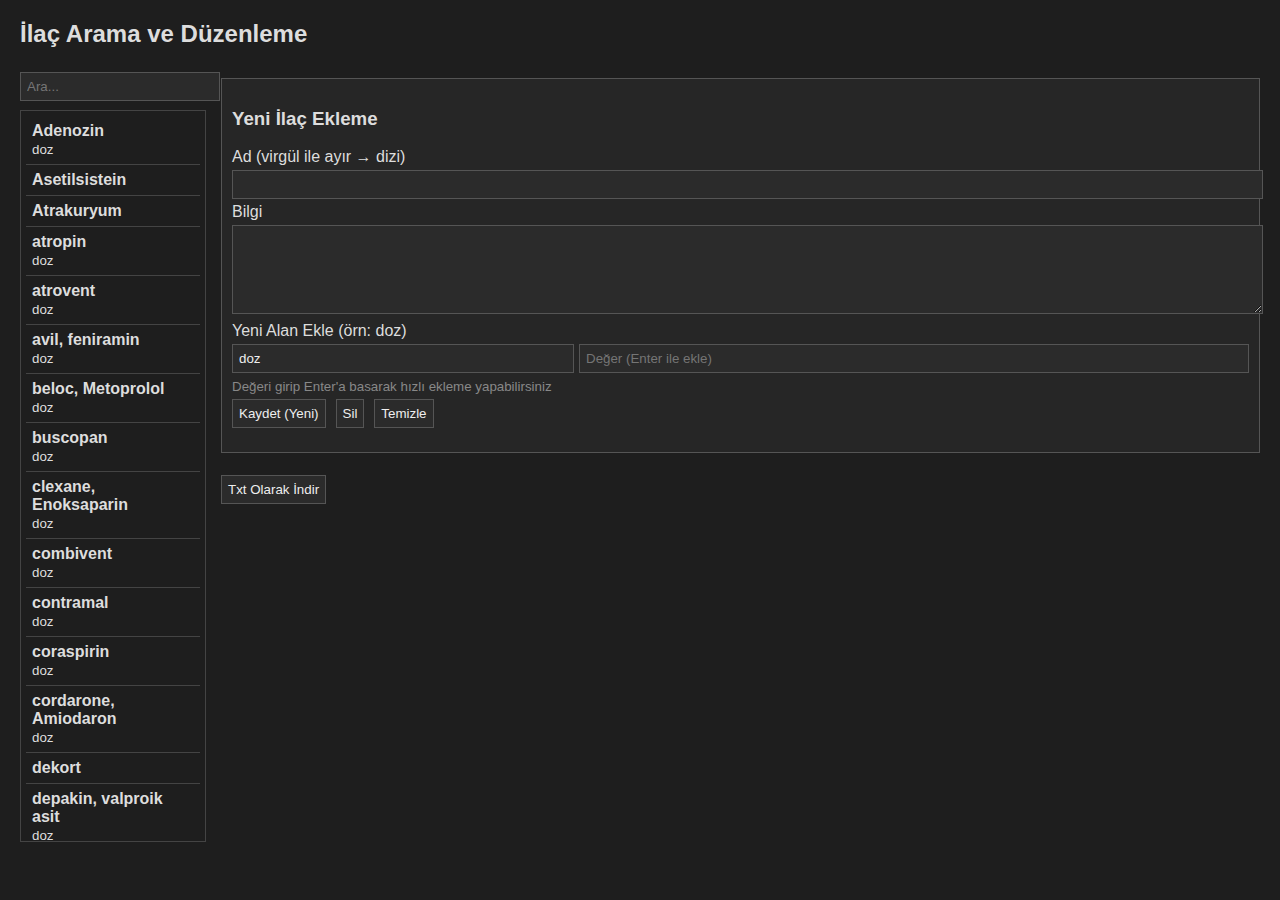
<file: medical/important_dose_edit.html>
<!DOCTYPE html>
<html lang="tr">
<head>
<meta charset="UTF-8" />
<title>İlaç Arama ve Düzenleme</title>
<style>
  body { font-family: Arial; margin:20px; background:#1e1e1e; color:#ddd; }
  input, textarea, button { padding:6px; margin:4px 0; width:100%; background:#2b2b2b; color:#eee; border:1px solid #555; }
  .row { display:flex; gap:10px; }
  .col { flex:1; }
  #results { 
    overflow-y: auto; /* Scroll ekliyoruz */
    max-height: 80vh; /* Ekranın %80'i kadar yükseklik */
    border: 1px solid #444; /* Kenarlık ekliyoruz */
    margin-top: 5px;
    padding: 5px;
	  /*scrollbar-width: none;      Edge ve chrome da scroolbar gizle */
  scrollbar-width: thin;          /* ince yap */
  scrollbar-color: #565859 #303233; /* thumb , arkaplan */
  }
  #results div { 
    padding:6px; 
    border-bottom:1px solid #444; 
    cursor:pointer; 
  }
  #results div:hover { background:#333; }
  #panel { border:1px solid #555; padding:10px; margin-top:10px; background:#262626; }
  button { width:auto; margin-right:5px; }
  .button-group { display:flex; gap:5px; margin-bottom:10px; }
</style>
<script>
let secili = null;
let yeniKayitModu = true; // Başlangıçta yeni kayıt modunda açılacak
const el = id => document.getElementById(id);

// İlaç adını almak için yardımcı fonksiyon
function getIlacAdi(ilac) {
  if (Array.isArray(ilac.ad)) {
    return ilac.ad[0].toLowerCase(); // Çoklu ad varsa ilkini al
  }
  return ilac.ad.toLowerCase();
}

// İlaçları alfabetik sırala
function sortIlaclar() {
  ilaclar.sort((a, b) => {
    const adA = getIlacAdi(a);
    const adB = getIlacAdi(b);
    return adA.localeCompare(adB, 'tr');
  });
}

function renderList() {
  const q = el('search').value.toLowerCase();
  const res = el('results');
  res.innerHTML = '';
  ilaclar.forEach((x, i) => {
    if (JSON.stringify(x).toLowerCase().includes(q)) {
      const d = document.createElement('div');
      const ad = Array.isArray(x.ad) ? x.ad.join(', ') : x.ad;
      d.innerHTML = `<strong>${ad}</strong><br><small>${Object.keys(x).filter(k=>k!=='ad' && k!=='bilgi').join(', ')}</small>`;
      d.onclick = () => selectDrug(i);
      res.appendChild(d);
    }
  });
}

function selectDrug(i) {
  secili = i;
  yeniKayitModu = false;
  updateButtonStates();
  
  const x = ilaclar[i];

  // İlaç adını doldur
  const adText = Array.isArray(x.ad) ? x.ad.join(', ') : (x.ad || '');
  el('editAd').value = adText;
  
  // Bilgi alanını doldur
  el('editBilgi').value = x.bilgi || '';
  
  // Extra alanları doldur
  const extraFields = el('extraFields');
  extraFields.innerHTML = '';
  
  // 'ad' ve 'bilgi' haricindeki tüm alanları göster
  Object.keys(x).forEach(k => {
    if (k !== 'ad' && k !== 'bilgi') {
      const fieldDiv = document.createElement('div');
      fieldDiv.className = 'field-row';
      
      // Dizi olan alanları virgülle birleştirerek göster
      let fieldValue = x[k];
      if (Array.isArray(fieldValue)) {
        fieldValue = fieldValue.join(', ');
      }
      
      fieldDiv.innerHTML = `
        <label>${k}</label>
        <input class="extra-input" data-key="${k}" value="${fieldValue}" />
      `;
      extraFields.appendChild(fieldDiv);
    }
  });
  
  // Panel görünür yap
  el('panel').style.display = 'block';
}

function updateButtonStates() {
  el('saveBtn').textContent = yeniKayitModu ? 'Kaydet (Yeni)' : 'Güncelle';
  el('newRecordBtn').style.display = yeniKayitModu ? 'none' : 'inline-block';
  el('panelTitle').textContent = yeniKayitModu ? 'Yeni İlaç Ekleme' : 'İlaç Düzenleme';
}

function saveDrug() {
  if (yeniKayitModu) {
    // Yeni ilaç oluştur
    const yeniIlac = {};
    
    // İlaç adını ekle
    const adRaw = el('editAd').value.split(',').map(s => s.trim()).filter(Boolean);
    yeniIlac.ad = adRaw.length > 1 ? adRaw : adRaw[0];
    
    // Bilgiyi ekle
    yeniIlac.bilgi = el('editBilgi').value;
    
    // Mevcut extra alanları ekle
    document.querySelectorAll('.extra-input').forEach(inp => {
      const key = inp.dataset.key;
      const value = inp.value.trim();
      
      if (key && value !== '') {
        const values = value.split(',').map(s => s.trim()).filter(Boolean);
        yeniIlac[key] = values.length > 1 ? values : values[0];
      }
    });
    
    // Yeni eklenen alanı kontrol et
    const newKey = el('newKey').value.trim();
    const newVal = el('newVal').value.trim();
    if (newKey && newVal) {
      const values = newVal.split(',').map(s => s.trim()).filter(Boolean);
      yeniIlac[newKey] = values.length > 1 ? values : values[0];
    }
    
    // İlaç listesine ekle
    ilaclar.push(yeniIlac);
    
    // Alfabetik sırala
    sortIlaclar();
    
    // Eklenen ilacın yeni index'ini bul
    secili = ilaclar.findIndex(ilac => ilac === yeniIlac);
    yeniKayitModu = false;
    
  } else {
    // Mevcut ilacı güncelle
    if (secili == null) return;
    const x = ilaclar[secili];
    
    // İlaç adını güncelle
    const adRaw = el('editAd').value.split(',').map(s => s.trim()).filter(Boolean);
    const eskiAd = getIlacAdi(x);
    x.ad = adRaw.length > 1 ? adRaw : adRaw[0];
    
    // Bilgiyi güncelle
    x.bilgi = el('editBilgi').value;
    
    // Tüm alanları temizle
    Object.keys(x).forEach(k => {
      if (k !== 'ad' && k !== 'bilgi') {
        delete x[k];
      }
    });
    
    // Extra alanları güncelle
    document.querySelectorAll('.extra-input').forEach(inp => {
      const key = inp.dataset.key;
      const value = inp.value.trim();
      
      if (key && value !== '') {
        const values = value.split(',').map(s => s.trim()).filter(Boolean);
        x[key] = values.length > 1 ? values : values[0];
      }
    });
    
    // Yeni alan ekle
    const newKey = el('newKey').value.trim();
    const newVal = el('newVal').value.trim();
    if (newKey && newVal) {
      const values = newVal.split(',').map(s => s.trim()).filter(Boolean);
      x[newKey] = values.length > 1 ? values : values[0];
    }
    
    // Ad değiştiyse yeniden sırala
    const yeniAd = getIlacAdi(x);
    if (eskiAd !== yeniAd) {
      sortIlaclar();
      // Yeni index'i bul
      secili = ilaclar.findIndex(ilac => ilac === x);
    }
  }
  
  // Input'ları temizle
  el('newKey').value = 'doz';
  el('newVal').value = '';
  
  renderList();
  selectDrug(secili); // Güncel veriyi göster
  updateButtonStates();
}

function deleteDrug() {
  if (secili == null) return;
  if (confirm('Silinsin mi?')) {
    ilaclar.splice(secili, 1);
    secili = null;
    yeniKayitModu = true;
    clearPanel();
    updateButtonStates();
    renderList();
  }
}

function clearPanel() {
  el('editAd').value = '';
  el('editBilgi').value = '';
  el('extraFields').innerHTML = '';
  el('newKey').value = 'doz';
  el('newVal').value = '';
  el('panel').style.display = 'block';
  secili = null;
  yeniKayitModu = true;
  updateButtonStates();
}

function newRecord() {
  clearPanel();
}

// Arama kutusuna input event listener ekleyelim
document.addEventListener('DOMContentLoaded', function() {
  // Başlangıçta alfabetik sırala
  sortIlaclar();
  renderList();
  
  el('search').addEventListener('input', renderList);
  // Panel başlangıçta görünür (yeni kayıt modu)
  el('panel').style.display = 'block';
  updateButtonStates();
  
  // Yeni alan eklemek için Enter tuşu desteği
  el('newVal').addEventListener('keypress', function(e) {
    if (e.key === 'Enter') {
      // Yeni alanı ekle ve input'ları temizle
      const newKey = el('newKey').value.trim();
      const newVal = el('newVal').value.trim();
      
      if (newKey && newVal) {
        if (yeniKayitModu || secili === null) {
          // Yeni kayıt modunda, extraFields'e ekle
          const extraFields = el('extraFields');
          const fieldDiv = document.createElement('div');
          fieldDiv.className = 'field-row';
          
          const values = newVal.split(',').map(s => s.trim()).filter(Boolean);
          const displayVal = values.length > 1 ? values.join(', ') : values[0];
          
          fieldDiv.innerHTML = `
            <label>${newKey}</label>
            <input class="extra-input" data-key="${newKey}" value="${displayVal}" />
          `;
          extraFields.appendChild(fieldDiv);
        } else {
          // Mevcut kayıt düzenleme modunda, doğrudan kaydet
          const x = ilaclar[secili];
          const values = newVal.split(',').map(s => s.trim()).filter(Boolean);
          x[newKey] = values.length > 1 ? values : values[0];
          selectDrug(secili); // Alanı göstermek için yenile
        }
        
        // Input'ları temizle
        el('newKey').value = 'doz';
        el('newVal').value = '';
      }
    }
  });
});

function downloadJS() {
  const content = `const ilaclar = ${JSON.stringify(ilaclar, null, 2)};`;

  const blob = new Blob([content], { type: 'text/plain;charset=utf-8' });
  const url = URL.createObjectURL(blob);

  const a = document.createElement('a');
  a.href = url;
  a.download = 'important_dose.txt'; // txt olarak kaydediyor
  document.body.appendChild(a);
  a.click();
  document.body.removeChild(a);

  URL.revokeObjectURL(url);
}


function parseVal(v){ 
  try{ 
    return JSON.parse(v); 
  }catch(e){ 
    return v; 
  } 
}
</script>
</head>
<body>
<h2>İlaç Arama ve Düzenleme</h2>
<div style="display:flex; gap:15px;">
  <!-- Sol Panel (%15) -->
  <div style="width:15%; min-width:150px;">
    <input id="search" placeholder="Ara..." />
    <div id="results"></div>
  </div>

  <!-- Sağ Panel (%85) -->
  <div style="flex:1;">
    <!-- Sabit Panel (Başlangıçta görünür) -->
    <div id="panel">
      <h3 id="panelTitle">Yeni İlaç Ekleme</h3>
      
      <div class="field-row">
        <label>Ad (virgül ile ayır → dizi)</label>
        <input id="editAd" />
      </div>
      
      <div class="field-row">
        <label>Bilgi</label>
        <textarea id="editBilgi" rows="5"></textarea>
      </div>
      
      <div class="extra-fields">
        <div id="extraFields"></div>
      </div>
      
      <div class="field-row">
        <label>Yeni Alan Ekle (örn: doz)</label>
        <div style="display:flex; gap:5px;">
          <input id="newKey" placeholder="Alan adı" style="flex:1;" value="doz">
          <input id="newVal" placeholder="Değer (Enter ile ekle)" style="flex:2;">
        </div>
        <small style="color:#888;">Değeri girip Enter'a basarak hızlı ekleme yapabilirsiniz</small>
      </div>
	  
      <div class="button-group">
        <button id="saveBtn" onclick="saveDrug()">Kaydet (Yeni)</button>
        <button onclick="deleteDrug()">Sil</button>
        <button onclick="clearPanel()">Temizle</button>
        <button id="newRecordBtn" onclick="newRecord()" style="display:none;">Yeni Kayıt</button>
      </div>	  
    </div>

    <br>
    <button onclick="downloadJS()">Txt Olarak İndir</button>
  </div>
</div>
<script src="important_dose.js"></script>
</body>
</html>
</file>
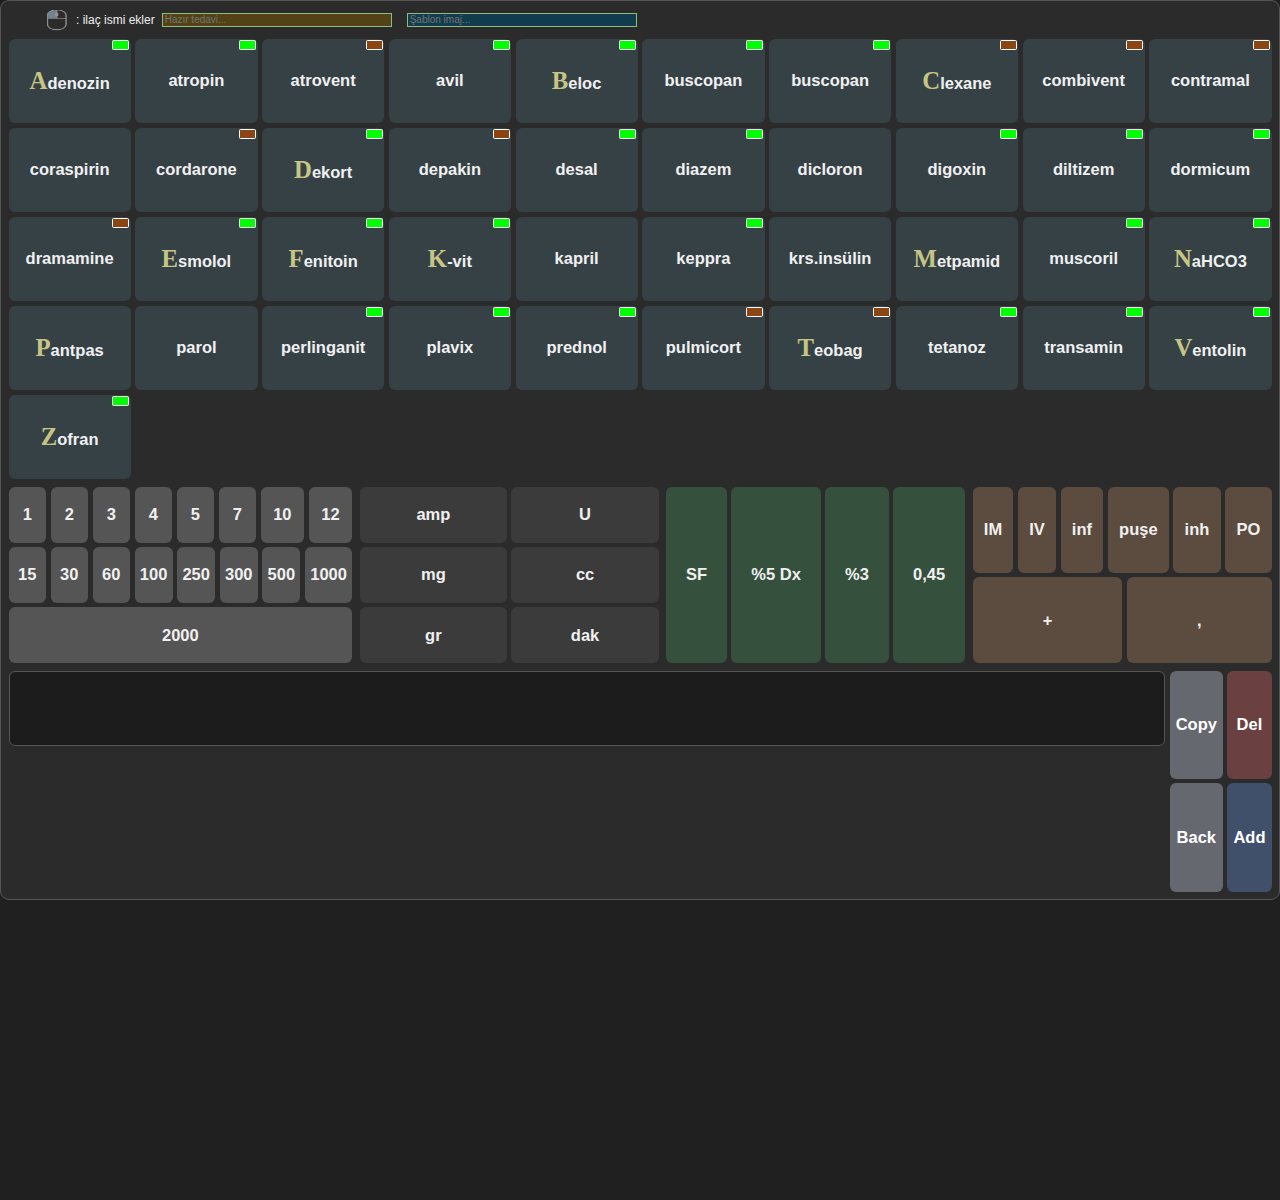
<file: medical/medical.html>
<!DOCTYPE html>
<html lang="tr">
<head>
<meta charset="UTF-8">
<title>Buton Paneli</title>
<link rel="stylesheet" type="text/css" href="medical_sty.css">

</head>
<body>

<div id="panel">
  <div id="div_tit">
    <img id="im_tik">
    <label id="lb_inf2"> : ilaç ismi ekler</label>
	
<input type="text" id="ted_search" placeholder="Hazır tedavi...">
<div id="searchResults2"></div>
<input type="text" id="img_search" placeholder="Şablon imaj...">
<div id="searchResults"></div>

  </div>

  <div id="orangeGroup"></div>
  <div id="bottomGroups">
    <div class="group" id="grayGroup"></div>
    <div class="group" id="birimGroup"></div>
    <div class="group" id="greenGroup"></div>
    <div class="group" id="brownGroup"></div>
  </div>

  <div id="bottom">
    <div id="ta_medi" contenteditable="true"></div>
    <div id="sideButtons">
      <button id="copy">Copy</button>
      <button id="back">Back</button>
    </div>
    <div id="sideButtons">
      <button id="del">Del</button>
      <button id="sent">Add</button>
    </div>
  </div>
</div>
<!-- Sağ tık ilaç resimleri kutusu -->
<div id="drugImgBox"></div>

<div id="imgModalOverlay">
    <img id="imgModal">
    <div id="imgCounter"></div>
	<div id="imgInfoBox"></div>
</div>

<script src="important_dose.js"></script>
<script src="med_consts.js"></script>
<script src="medical_load.js"></script>

</body>
</html>
</file>
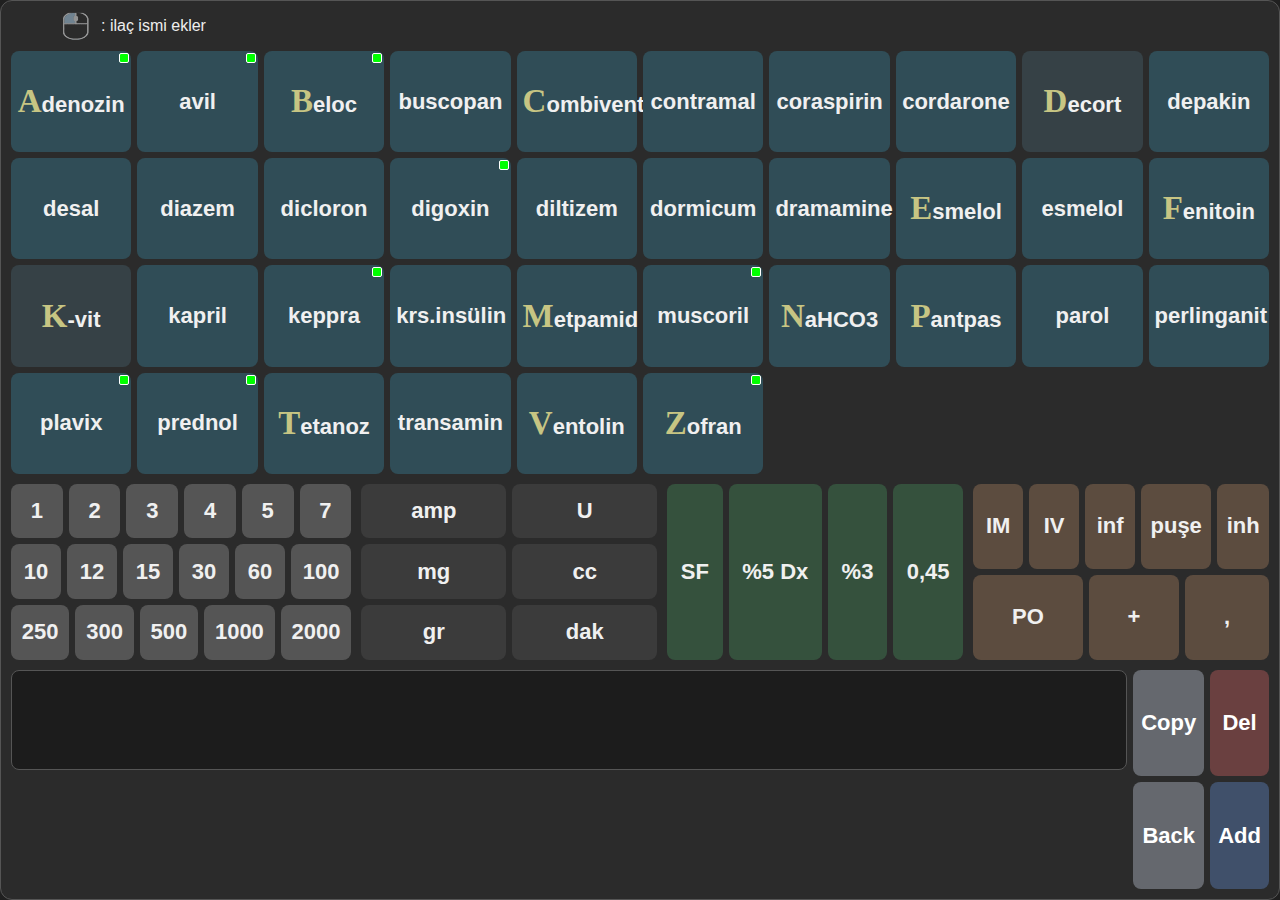
<file: exam_frames/medical/medical.html>
<!DOCTYPE html>
<html lang="tr">
<head>
<meta charset="UTF-8">
<title>Buton Paneli</title>
<link rel="stylesheet" type="text/css" href="medical_sty.css">

</head>
<body>

<div id="panel">
  <div id="div_tit">
    <img id="im_tik">
    <label id="lb_inf2"> : ilaç ismi ekler</label>
  </div>

  <div id="orangeGroup"></div>
  <div id="bottomGroups">
    <div class="group" id="grayGroup"></div>
    <div class="group" id="birimGroup"></div>
    <div class="group" id="greenGroup"></div>
    <div class="group" id="brownGroup"></div>
  </div>

  <div id="bottom">
    <div id="ta_medi" contenteditable="true"></div>
    <div id="sideButtons">
      <button id="copy">Copy</button>
      <button id="back">Back</button>
    </div>
    <div id="sideButtons">
      <button id="del">Del</button>
      <button id="sent">Add</button>
    </div>
  </div>
</div>
<!-- Sağ tık ilaç resimleri kutusu -->
<div id="drugImgBox"></div>

<div id="imgModalOverlay">
    <img id="imgModal">
    <div id="imgCounter"></div>
</div>



<script src="medical_load.js"></script>
</body>
</html>
</file>
<file: medical/medical_sty.css>
html,body{width:100%;height:100%;margin:0}body{background-color:#202020;font-family:Arial,sans-serif;color:#eee;display:flex;align-items:center;justify-content:center}#panel{width:100%;height:100%;background-color:#2b2b2b;border:1px solid #555;border-radius:12px;padding:10px;display:flex;flex-direction:column;box-sizing:border-box}.group{flex:1;display:flex;flex-wrap:wrap;gap:6px;justify-content:center;align-content:stretch}#birimGroup{display:grid;grid-template-columns:repeat(2,1fr);gap:6px}#birimGroup button{width:100%;height:100%;flex:none}#orangeGroup{margin-top:10px;gap:6px;display:grid;grid-template-columns:repeat(10,1fr);grid-auto-rows:1fr;height:100%;width:100%}#bottomGroups{display:flex;gap:10px;flex:0 0 20%;align-items:stretch;margin-top:10px}button{flex:1 1 auto;min-width:50px;padding:6px;border:0;border-radius:8px;color:#f0f0f0;cursor:pointer;font-weight:bold;background-color:#3b3b3b;transition:background-color .15s,transform .1s;font-size:22px}button:hover{transform:scale(1.05)}#grayGroup{flex:1.15}.gray{background-color:#555}.gray:hover{background-color:#707070}.green{background-color:#35513d}.green:hover{background-color:#425547}.brown{background-color:#5c4c3f}.brown:hover{background-color:#6d5c4f}.grayBt{background-color:#364146}.grayBt:hover{background-color:#4a555b}.hazirDoz{background-color:#304d57}.hazirDoz:hover{background-color:#3b5a63}#bottom{display:flex;margin-top:10px;gap:6px;flex:0 0 25%}#ta_medi{height:100px;width:100%;background-color:#1c1c1c;color:#fff;border:1px solid #555;border-radius:8px;padding:6px;font-size:20px;box-sizing:border-box;overflow-y:auto;white-space:pre-wrap}#ta_medi:focus{outline:2px solid #666}.highlight{background-color:yellow;color:black;font-weight:bold;padding:0 2px;border-radius:3px}#sideButtons{display:flex;flex-direction:column;gap:6px}#sideButtons button{padding:8px;border-radius:8px;border:0;cursor:pointer;color:white;font-weight:bold;flex:1 1 auto}#copy{background-color:#65686e}#back{background-color:#65686e}#del{background-color:#6a4040}#sent{background-color:#40506a}#sideButtons button:hover{opacity:.85}#div_tit{margin-left:50px;display:flex;align-items:center;gap:10px}#im_tik{width:30px;height:30px;transform:scaleX(-1)}#hoverPopup{position:absolute;background:#422d15;border:1px solid #8ebd7b;padding:6px 10px;border-radius:6px;box-shadow:0 2px 6px rgba(0,0,0,0.30);font-family:Arial,sans-serif;z-index:99999;display:none;color:#eff7d2;user-select:none}.hoverItem{padding:4px 6px;cursor:pointer;border-bottom:1px solid #d8e8cf;transition:background .25s ease 80ms}.hoverItem:last-child{border-bottom:0}.hoverItem:hover{background:#186634;transition-delay:0ms}#drugImgBox{position:fixed;top:5px;left:5px;z-index:9999;display:none;padding:6px;background:rgba(20,20,20,0.55);border:1px solid #555;border-radius:6px;max-width:100vw;max-height:100vw;overflow-x:auto;white-space:nowrap}#drugImgBox img{width:100px;height:auto;margin-right:6px;border:1px solid #888;border-radius:4px;cursor:zoom-in;display:inline-block;vertical-align:middle;transition:transform .2s ease}#imgModalOverlay{position:fixed;top:0;left:0;width:100%;height:100%;background:rgba(0,0,0,0.85);display:none;justify-content:center;align-items:center;z-index:10000;flex-direction:column}#imgModalOverlay img{max-width:100%;max-height:100%;border-radius:6px}#imgCounter{color:white;font-size:1.2em;margin-top:6px}#img_search,#ted_search{background:#113c4d;border:1px solid #8ebd7b;width:300px;height:3opx}#ted_search{background:#524216}
</file>
<file: exam_frames/medical/medical_sty.css>
html,body{width:100%;height:100%;margin:0}body{background-color:#202020;font-family:Arial,sans-serif;color:#eee;display:flex;align-items:center;justify-content:center}#panel{width:100%;height:100%;background-color:#2b2b2b;border:1px solid #555;border-radius:12px;padding:10px;display:flex;flex-direction:column;box-sizing:border-box}.group{flex:1;display:flex;flex-wrap:wrap;gap:6px;justify-content:center;align-content:stretch}#birimGroup{display:grid;grid-template-columns:repeat(2,1fr);gap:6px}#birimGroup button{width:100%;height:100%;flex:none}#orangeGroup{margin-top:10px;gap:6px;display:grid;grid-template-columns:repeat(10,1fr);grid-auto-rows:1fr;height:100%;width:100%}#bottomGroups{display:flex;gap:10px;flex:0 0 20%;align-items:stretch;margin-top:10px}button{flex:1 1 auto;min-width:50px;padding:6px;border:0;border-radius:8px;color:#f0f0f0;cursor:pointer;font-weight:bold;background-color:#3b3b3b;transition:background-color .15s,transform .1s;font-size:22px}button:hover{transform:scale(1.05)}#grayGroup{flex:1.15}.gray{background-color:#555}.gray:hover{background-color:#707070}.green{background-color:#35513d}.green:hover{background-color:#425547}.brown{background-color:#5c4c3f}.brown:hover{background-color:#6d5c4f}.grayBt{background-color:#364146}.grayBt:hover{background-color:#4a555b}.hazirDoz{background-color:#304d57}.hazirDoz:hover{background-color:#3b5a63}#bottom{display:flex;margin-top:10px;gap:6px;flex:0 0 25%}#ta_medi{height:100px;width:100%;background-color:#1c1c1c;color:#fff;border:1px solid #555;border-radius:8px;padding:6px;font-size:20px;box-sizing:border-box;overflow-y:auto;white-space:pre-wrap}#ta_medi:focus{outline:2px solid #666}.highlight{background-color:yellow;color:black;font-weight:bold;padding:0 2px;border-radius:3px}#sideButtons{display:flex;flex-direction:column;gap:6px}#sideButtons button{padding:8px;border-radius:8px;border:0;cursor:pointer;color:white;font-weight:bold;flex:1 1 auto}#copy{background-color:#65686e}#back{background-color:#65686e}#del{background-color:#6a4040}#sent{background-color:#40506a}#sideButtons button:hover{opacity:.85}#div_tit{margin-left:50px;display:flex;align-items:center;gap:10px}#im_tik{width:30px;height:30px;transform:scaleX(-1)}#hoverPopup{position:absolute;background:#e7f7df;border:1px solid #8ebd7b;padding:6px 10px;border-radius:6px;box-shadow:0 2px 6px rgba(0,0,0,0.30);font-family:Arial,sans-serif;z-index:99999;display:none;color:#ff7b00;user-select:text}.hoverItem{padding:4px 6px;cursor:pointer;border-bottom:1px solid #d8e8cf;transition:background .25s ease 80ms}.hoverItem:last-child{border-bottom:0}.hoverItem:hover{background:#d2edc5;transition-delay:0ms}#drugImgBox{position:fixed;top:5px;left:5px;z-index:9999;display:none;padding:6px;background:rgba(20,20,20,0.55);border:1px solid #555;border-radius:6px;max-width:100vw;max-height:100vw;overflow-x:auto;white-space:nowrap}#drugImgBox img{width:100px;height:auto;margin-right:6px;border:1px solid #888;border-radius:4px;cursor:zoom-in;display:inline-block;vertical-align:middle;transition:transform .2s ease}#imgModalOverlay{position:fixed;top:0;left:0;width:100%;height:100%;background:rgba(0,0,0,0.85);display:none;justify-content:center;align-items:center;z-index:10000;flex-direction:column}#imgModalOverlay img{max-width:100%;max-height:100%;border-radius:6px}#imgCounter{color:white;font-size:1.2em;margin-top:6px}
</file>
